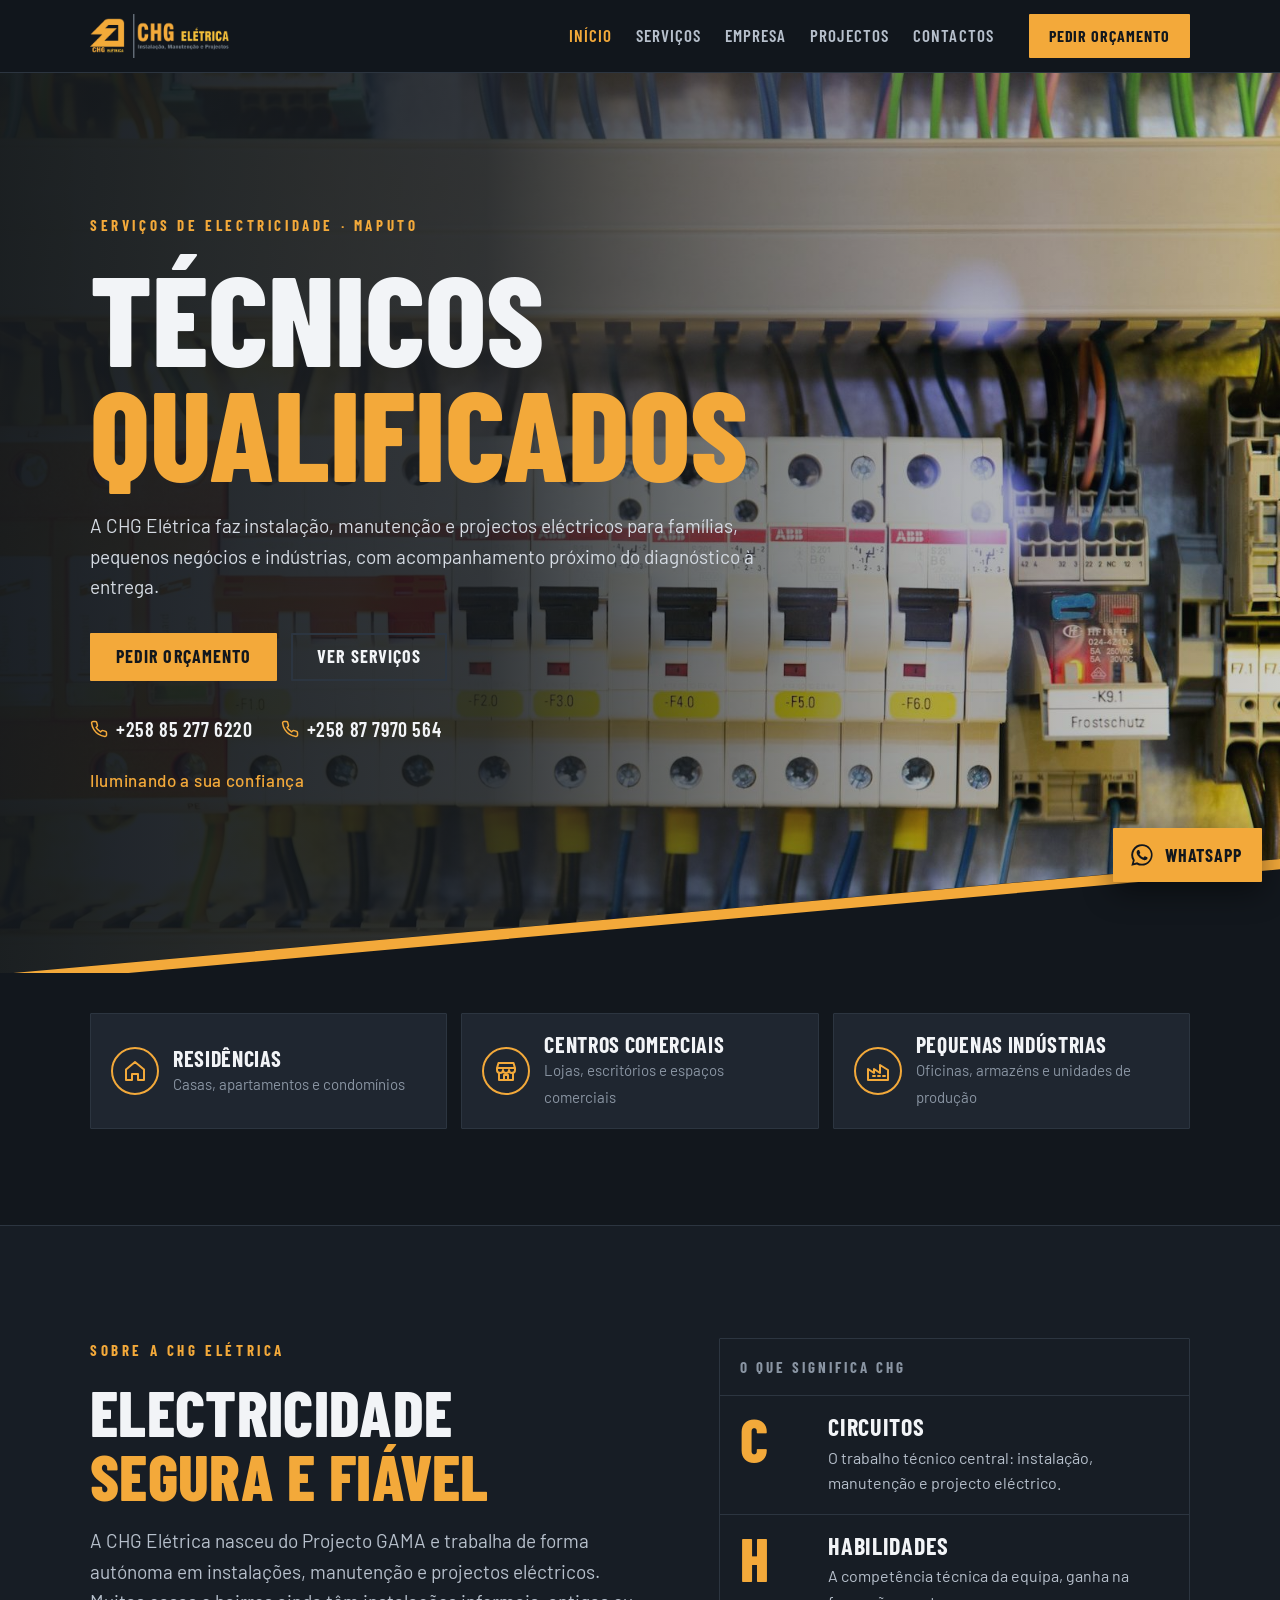
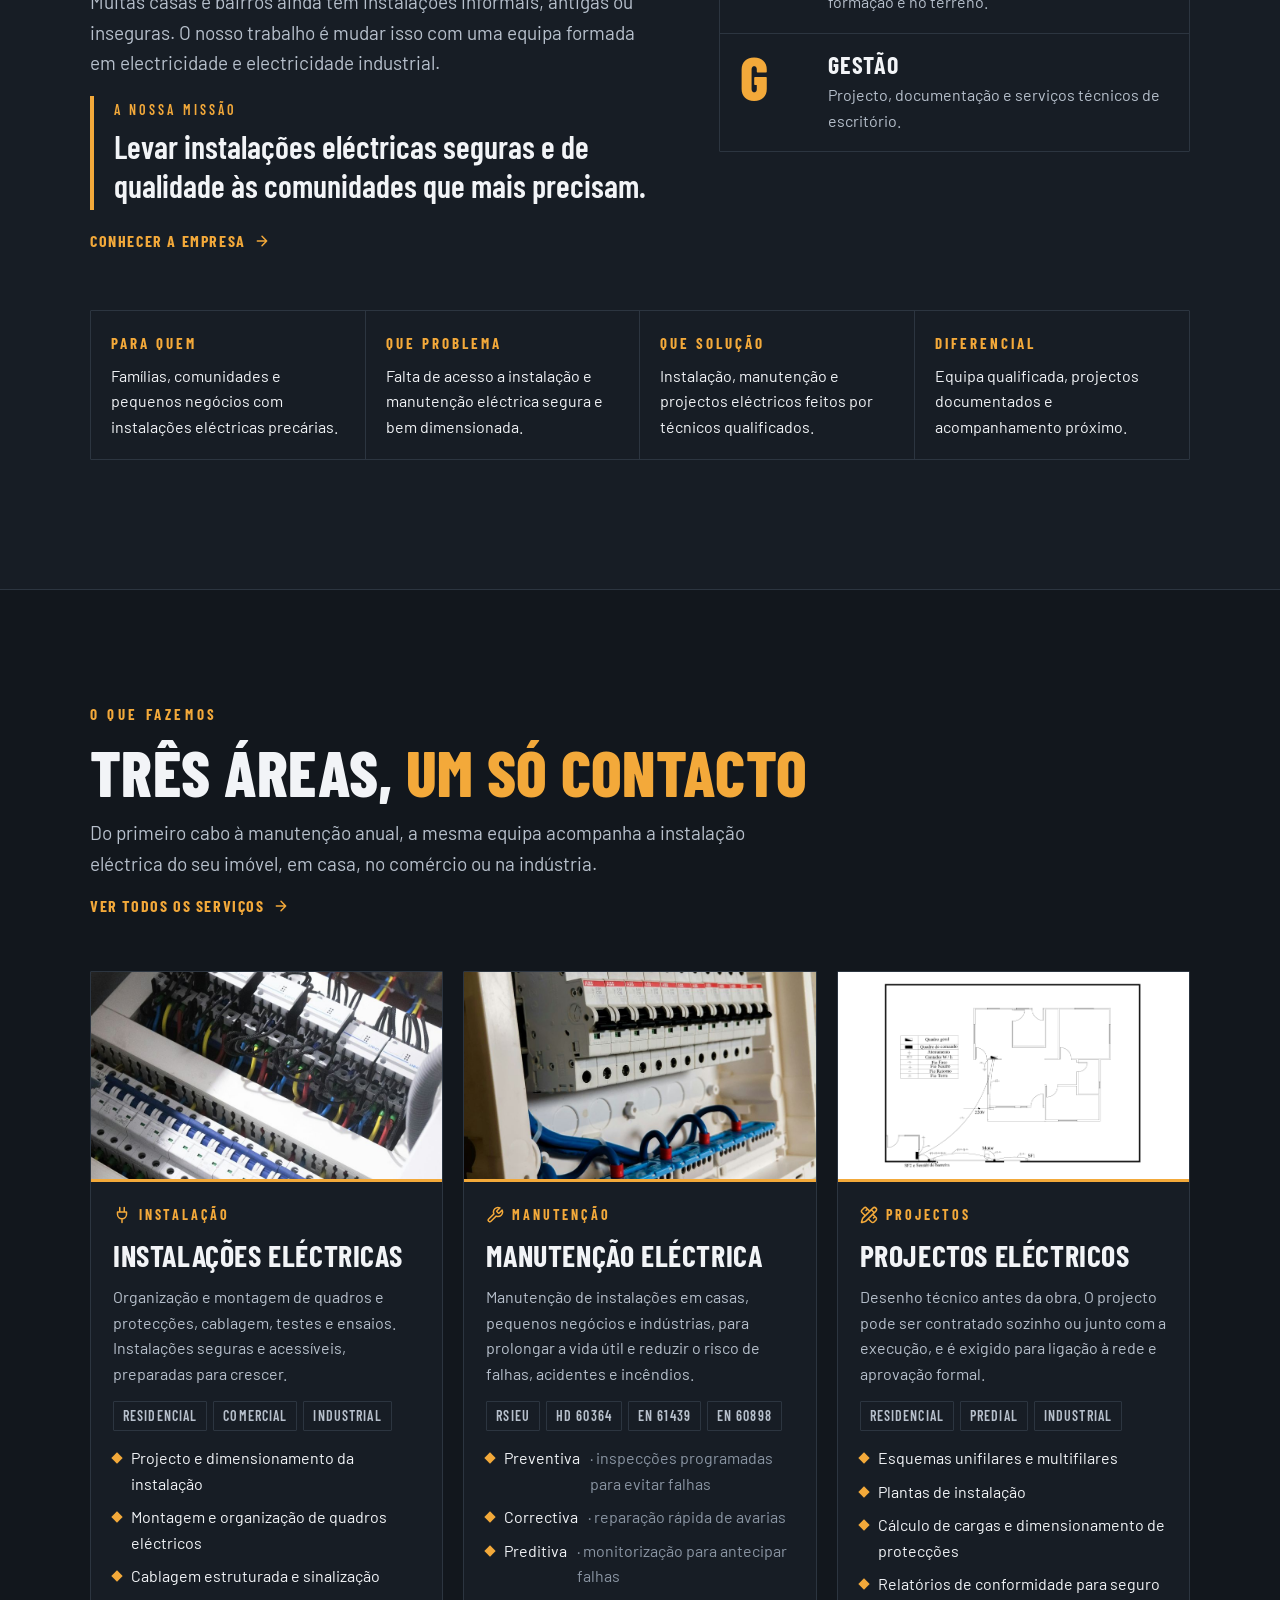
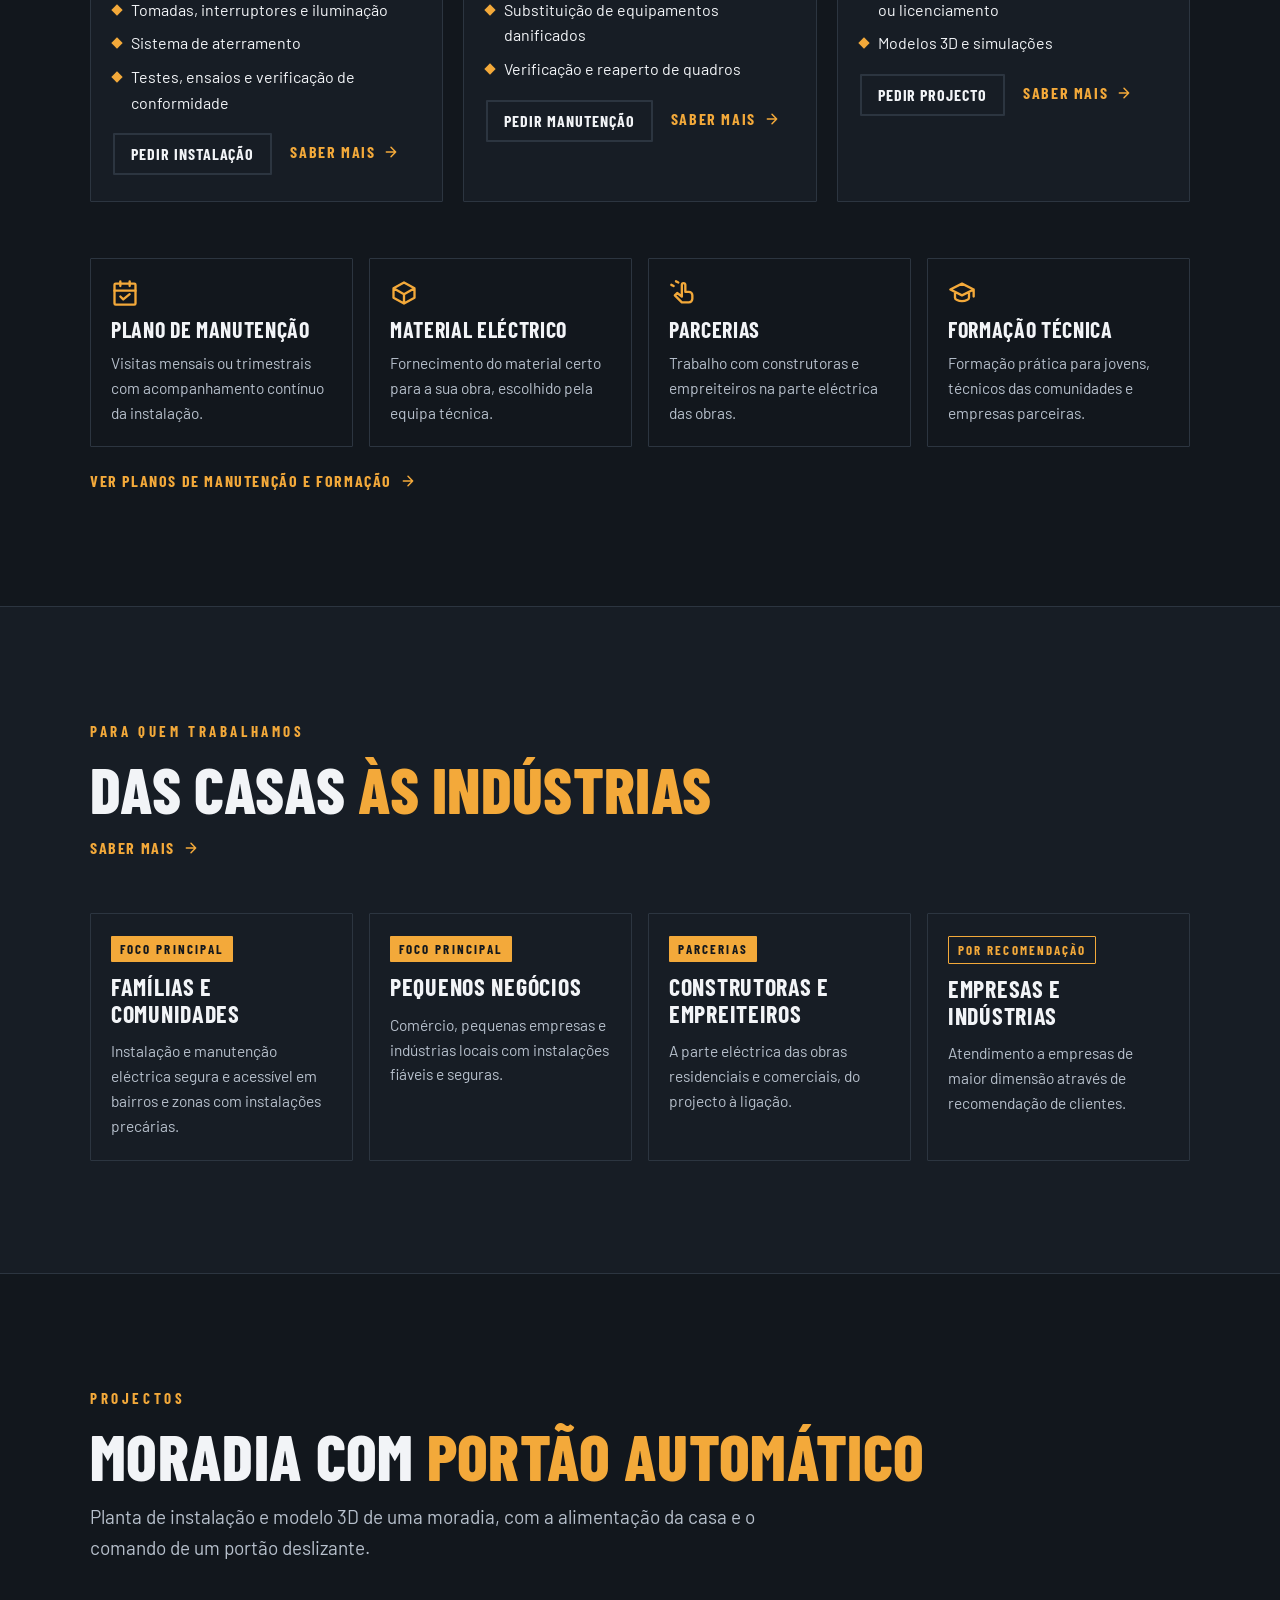
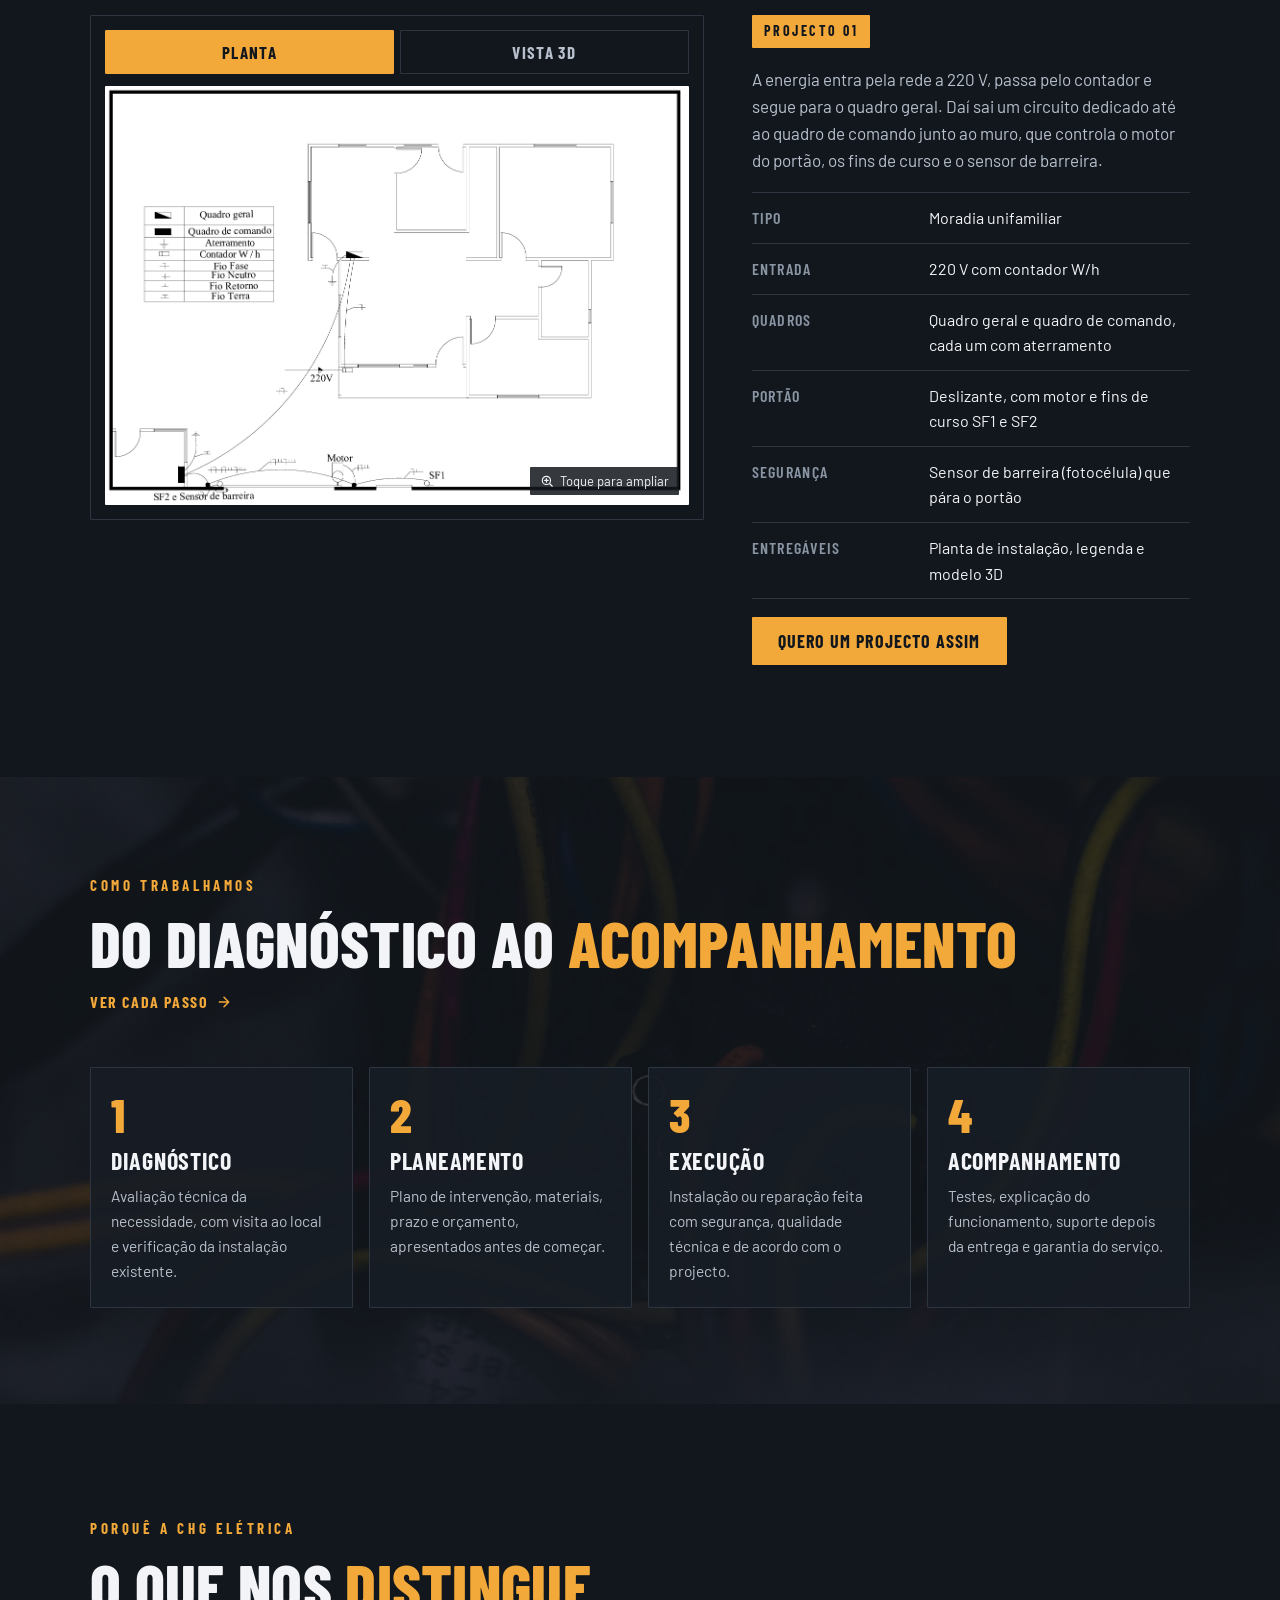
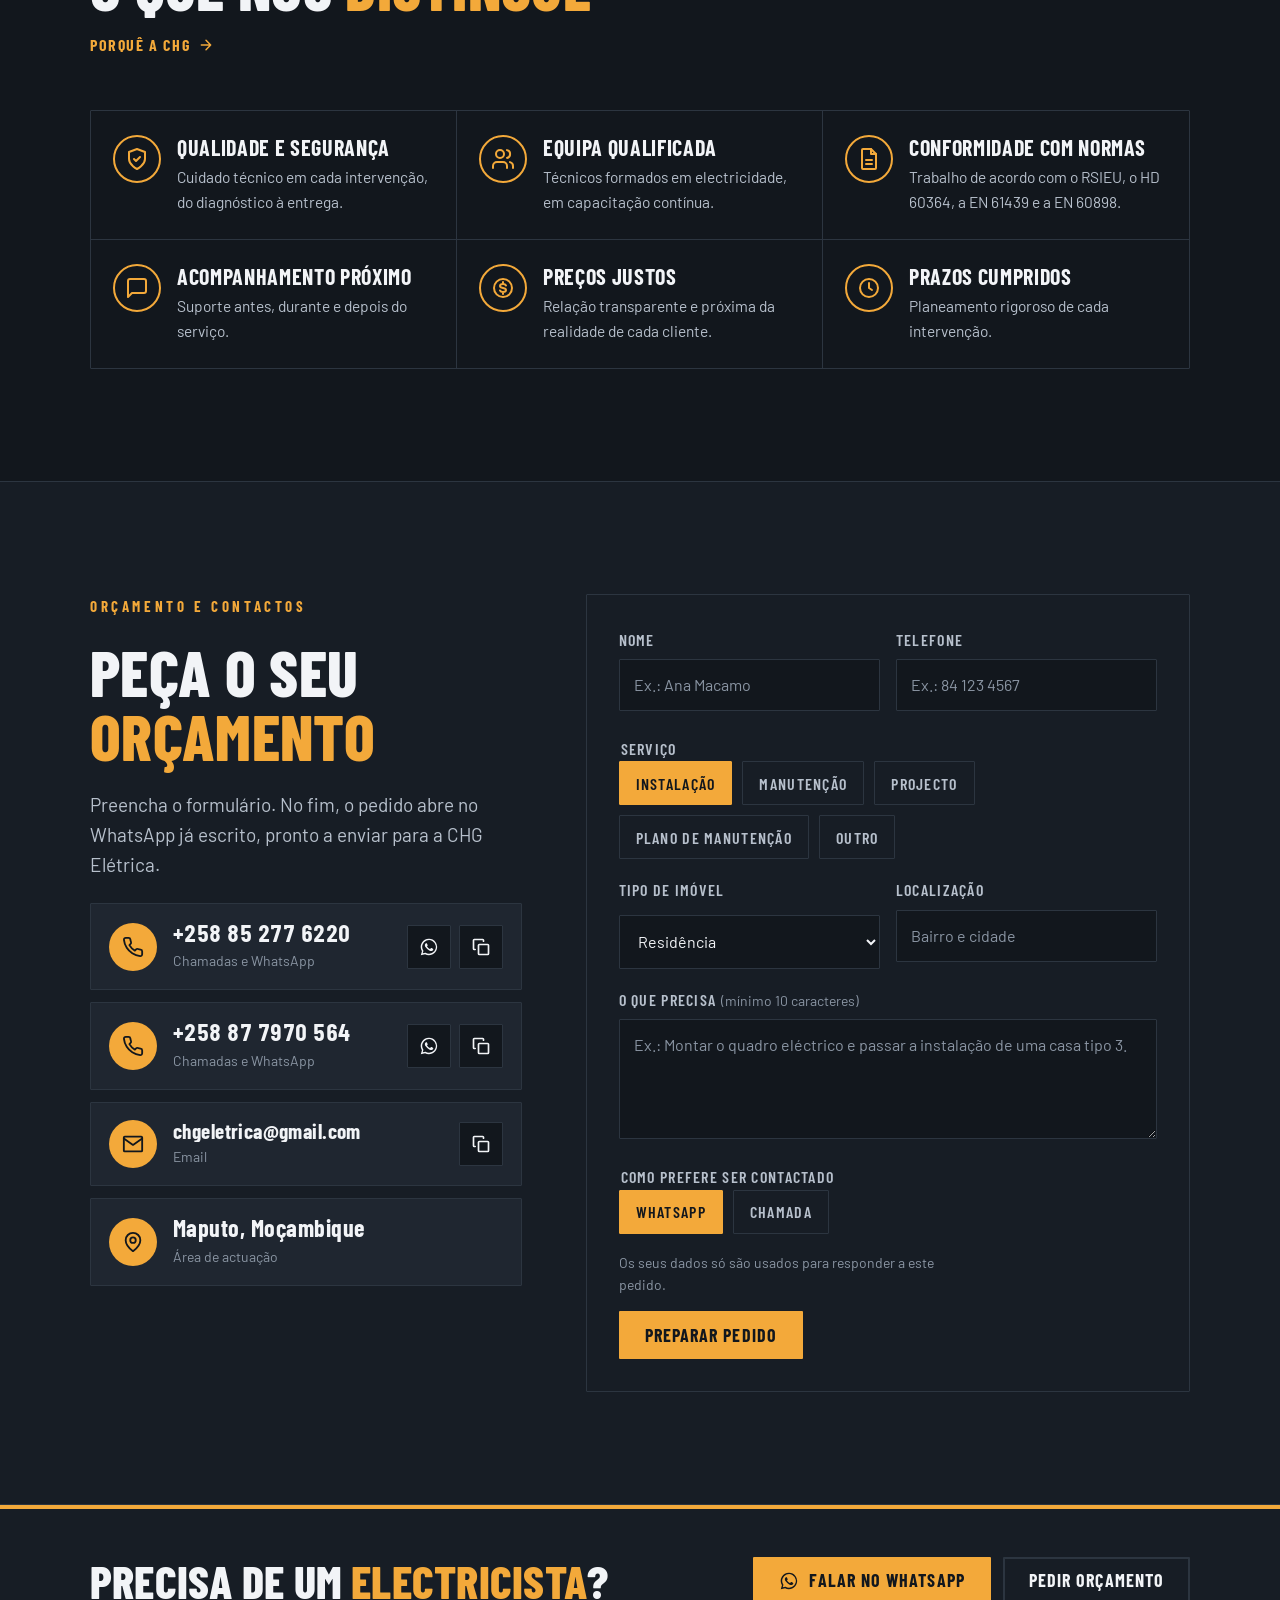
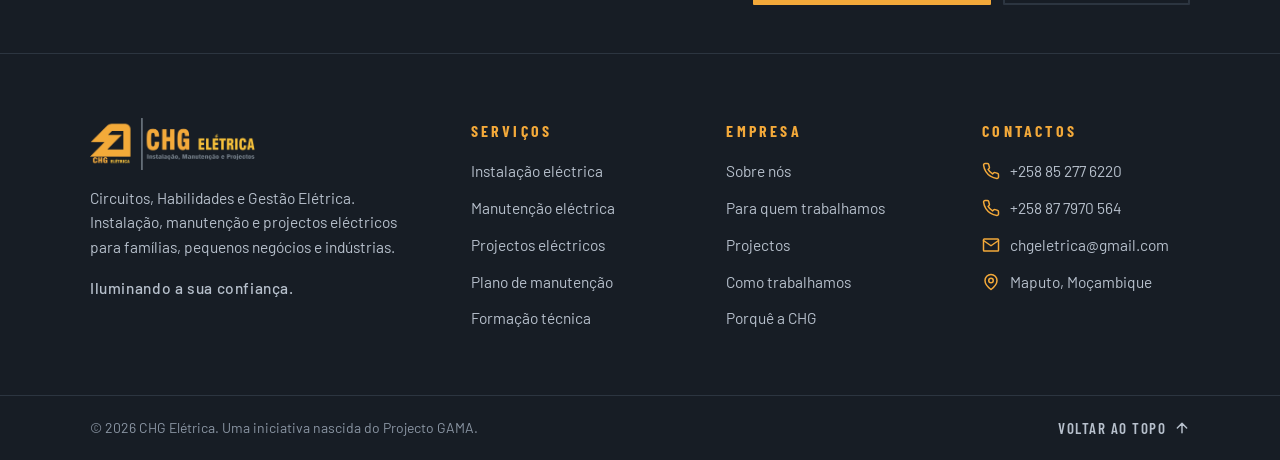
<file: index.html>
<!doctype html>
<html lang="pt">
<head>
<meta charset="utf-8">
<meta name="viewport" content="width=device-width, initial-scale=1, viewport-fit=cover">
<link rel="icon" type="image/png" href="assets/logo-chg-icon.png">
<title>CHG Elétrica</title>
<meta name="description" content="CHG Elétrica: instalação, manutenção e projectos eléctricos para famílias, pequenos negócios e indústrias em Maputo, Moçambique.">
<link rel="preconnect" href="https://fonts.googleapis.com">
<link rel="preconnect" href="https://fonts.gstatic.com" crossorigin>
<link rel="stylesheet" href="https://fonts.googleapis.com/css2?family=Barlow+Condensed:wght@400;600;700;800&family=Barlow:wght@400;500;600&display=swap">
<link rel="stylesheet" href="assets/site.css">
</head>
<body>
<svg width="0" height="0" style="position:absolute" aria-hidden="true">
  <symbol id="i-phone" viewBox="0 0 24 24" fill="none" stroke="currentColor" stroke-width="2" stroke-linecap="round" stroke-linejoin="round"><path d="M22 16.92v3a2 2 0 0 1-2.18 2 19.79 19.79 0 0 1-8.63-3.07 19.5 19.5 0 0 1-6-6 19.79 19.79 0 0 1-3.07-8.67A2 2 0 0 1 4.11 2h3a2 2 0 0 1 2 1.72c.13.96.36 1.9.7 2.81a2 2 0 0 1-.45 2.11L8.09 9.91a16 16 0 0 0 6 6l1.27-1.27a2 2 0 0 1 2.11-.45c.91.34 1.85.57 2.81.7A2 2 0 0 1 22 16.92z"/></symbol>
  <symbol id="i-mail" viewBox="0 0 24 24" fill="none" stroke="currentColor" stroke-width="2" stroke-linecap="round" stroke-linejoin="round"><rect x="2" y="4" width="20" height="16" rx="1"/><path d="m22 6-10 7L2 6"/></symbol>
  <symbol id="i-pin" viewBox="0 0 24 24" fill="none" stroke="currentColor" stroke-width="2" stroke-linecap="round" stroke-linejoin="round"><path d="M20 10c0 6-8 12-8 12S4 16 4 10a8 8 0 0 1 16 0z"/><circle cx="12" cy="10" r="3"/></symbol>
  <symbol id="i-wa" viewBox="0 0 24 24" fill="currentColor"><path d="M12.04 2a9.9 9.9 0 0 0-8.5 15l-1.4 5 5.1-1.34A9.9 9.9 0 1 0 12.04 2zm0 18.1a8.2 8.2 0 0 1-4.18-1.15l-.3-.18-3.03.8.81-2.95-.2-.3a8.2 8.2 0 1 1 6.9 3.78zm4.5-6.14c-.25-.12-1.46-.72-1.69-.8-.23-.08-.39-.12-.56.12-.16.25-.64.8-.79.97-.14.16-.29.18-.54.06a6.7 6.7 0 0 1-3.32-2.9c-.25-.43.25-.4.72-1.33.08-.16.04-.3-.02-.43-.06-.12-.56-1.34-.76-1.84-.2-.48-.4-.41-.56-.42h-.48a.92.92 0 0 0-.66.31 2.8 2.8 0 0 0-.87 2.07 4.85 4.85 0 0 0 1.02 2.58 11.1 11.1 0 0 0 4.25 3.76c1.58.68 2.2.74 2.99.62.48-.07 1.46-.6 1.67-1.18.2-.58.2-1.08.14-1.18-.06-.11-.22-.17-.47-.29z"/></symbol>
  <symbol id="i-copy" viewBox="0 0 24 24" fill="none" stroke="currentColor" stroke-width="2" stroke-linecap="round" stroke-linejoin="round"><rect x="9" y="9" width="12" height="12" rx="1"/><path d="M5 15H4a1 1 0 0 1-1-1V4a1 1 0 0 1 1-1h10a1 1 0 0 1 1 1v1"/></symbol>
  <symbol id="i-plug" viewBox="0 0 24 24" fill="none" stroke="currentColor" stroke-width="2" stroke-linecap="round" stroke-linejoin="round"><path d="M9 2v6M15 2v6M6 8h12v3a6 6 0 0 1-12 0zM12 17v5"/></symbol>
  <symbol id="i-wrench" viewBox="0 0 24 24" fill="none" stroke="currentColor" stroke-width="2" stroke-linecap="round" stroke-linejoin="round"><path d="M14.7 6.3a1 1 0 0 0 0 1.4l1.6 1.6a1 1 0 0 0 1.4 0l3.77-3.77a6 6 0 0 1-7.94 7.94l-6.91 6.91a2.12 2.12 0 0 1-3-3l6.91-6.91a6 6 0 0 1 7.94-7.94l-3.76 3.76z"/></symbol>
  <symbol id="i-ruler" viewBox="0 0 24 24" fill="none" stroke="currentColor" stroke-width="2" stroke-linecap="round" stroke-linejoin="round"><path d="M13 7 8.7 2.7a2.41 2.41 0 0 0-3.4 0L2.7 5.3a2.41 2.41 0 0 0 0 3.4L7 13M8 6l2-2M18 16l2-2M17 11l4.3 4.3c.94.94.94 2.46 0 3.4l-2.6 2.6c-.94.94-2.46.94-3.4 0L11 17M21.17 6.81a1 1 0 0 0-3.99-3.99L3.84 16.17a2 2 0 0 0-.5.83l-1.32 4.35a.5.5 0 0 0 .62.62l4.35-1.32a2 2 0 0 0 .83-.5zM15 5l4 4"/></symbol>
  <symbol id="i-home" viewBox="0 0 24 24" fill="none" stroke="currentColor" stroke-width="2" stroke-linecap="round" stroke-linejoin="round"><path d="M3 10.5 12 3l9 7.5V21h-6v-6H9v6H3z"/></symbol>
  <symbol id="i-store" viewBox="0 0 24 24" fill="none" stroke="currentColor" stroke-width="2" stroke-linecap="round" stroke-linejoin="round"><path d="M3 9l1.5-5h15L21 9M3 9h18v2a3 3 0 0 1-6 0 3 3 0 0 1-6 0 3 3 0 0 1-6 0zM5 13.5V21h14v-7.5M10 21v-5h4v5"/></symbol>
  <symbol id="i-factory" viewBox="0 0 24 24" fill="none" stroke="currentColor" stroke-width="2" stroke-linecap="round" stroke-linejoin="round"><path d="M2 21V10l6 4v-4l6 4V6l8 5v10zM2 21h20M7 17h2M12 17h2M17 17h2"/></symbol>
  <symbol id="i-box" viewBox="0 0 24 24" fill="none" stroke="currentColor" stroke-width="2" stroke-linecap="round" stroke-linejoin="round"><path d="M21 8 12 3 3 8v8l9 5 9-5zM3 8l9 5 9-5M12 13v8"/></symbol>
  <symbol id="i-cal" viewBox="0 0 24 24" fill="none" stroke="currentColor" stroke-width="2" stroke-linecap="round" stroke-linejoin="round"><rect x="3" y="4" width="18" height="18" rx="1"/><path d="M16 2v4M8 2v4M3 10h18M8 15l2.5 2.5L16 13"/></symbol>
  <symbol id="i-hand" viewBox="0 0 24 24" fill="none" stroke="currentColor" stroke-width="2" stroke-linecap="round" stroke-linejoin="round"><path d="M17 20h-6l-6-6 2-2 4 3V5a1.5 1.5 0 0 1 3 0v6h3a3 3 0 0 1 3 3v3a3 3 0 0 1-3 3zM8 3l-2-1M4 6 2 5"/></symbol>
  <symbol id="i-cap" viewBox="0 0 24 24" fill="none" stroke="currentColor" stroke-width="2" stroke-linecap="round" stroke-linejoin="round"><path d="M22 9 12 4 2 9l10 5 10-5zM6 11v5c0 1.5 2.7 3 6 3s6-1.5 6-3v-5M22 9v6"/></symbol>
  <symbol id="i-shield" viewBox="0 0 24 24" fill="none" stroke="currentColor" stroke-width="2" stroke-linecap="round" stroke-linejoin="round"><path d="M12 22s8-4 8-10V5l-8-3-8 3v7c0 6 8 10 8 10z"/><path d="m9 12 2 2 4-4"/></symbol>
  <symbol id="i-users" viewBox="0 0 24 24" fill="none" stroke="currentColor" stroke-width="2" stroke-linecap="round" stroke-linejoin="round"><circle cx="9" cy="7" r="4"/><path d="M2 21v-2a4 4 0 0 1 4-4h6a4 4 0 0 1 4 4v2M16 3.1a4 4 0 0 1 0 7.8M22 21v-2a4 4 0 0 0-3-3.9"/></symbol>
  <symbol id="i-doc" viewBox="0 0 24 24" fill="none" stroke="currentColor" stroke-width="2" stroke-linecap="round" stroke-linejoin="round"><path d="M14 2H6a1 1 0 0 0-1 1v18a1 1 0 0 0 1 1h12a1 1 0 0 0 1-1V7z"/><path d="M14 2v5h5M9 13h6M9 17h6"/></symbol>
  <symbol id="i-chat" viewBox="0 0 24 24" fill="none" stroke="currentColor" stroke-width="2" stroke-linecap="round" stroke-linejoin="round"><path d="M21 15a2 2 0 0 1-2 2H7l-4 4V5a2 2 0 0 1 2-2h14a2 2 0 0 1 2 2z"/></symbol>
  <symbol id="i-coin" viewBox="0 0 24 24" fill="none" stroke="currentColor" stroke-width="2" stroke-linecap="round" stroke-linejoin="round"><circle cx="12" cy="12" r="9"/><path d="M15 9.5c-.5-1-1.6-1.5-3-1.5-1.7 0-3 .8-3 2s1.3 1.7 3 2 3 .8 3 2-1.3 2-3 2c-1.4 0-2.5-.5-3-1.5M12 6v2M12 16v2"/></symbol>
  <symbol id="i-clock" viewBox="0 0 24 24" fill="none" stroke="currentColor" stroke-width="2" stroke-linecap="round" stroke-linejoin="round"><circle cx="12" cy="12" r="9"/><path d="M12 7v5l3 2"/></symbol>
  <symbol id="i-zoom" viewBox="0 0 24 24" fill="none" stroke="currentColor" stroke-width="2" stroke-linecap="round" stroke-linejoin="round"><circle cx="11" cy="11" r="7"/><path d="m21 21-4.3-4.3M11 8v6M8 11h6"/></symbol>
  <symbol id="i-x" viewBox="0 0 24 24" fill="none" stroke="currentColor" stroke-width="2.4" stroke-linecap="round"><path d="M6 6l12 12M18 6 6 18"/></symbol>
  <symbol id="i-menu" viewBox="0 0 24 24" fill="none" stroke="currentColor" stroke-width="2.2" stroke-linecap="round"><path d="M4 7h16M4 12h16M4 17h16"/></symbol>
  <symbol id="i-up" viewBox="0 0 24 24" fill="none" stroke="currentColor" stroke-width="2.2" stroke-linecap="round" stroke-linejoin="round"><path d="M12 19V5M5 12l7-7 7 7"/></symbol>
</svg>
<header class="top" id="top">
  <div class="wrap">
    <a class="brand" href="index.html" aria-label="CHG Elétrica, início"><img src="assets/logo-chg.png" alt="CHG Elétrica"></a>
    <nav class="nav" id="nav" aria-label="Principal">
      <a href="index.html" aria-current="page">Início</a>
      <a href="servicos.html">Serviços</a>
      <a href="empresa.html">Empresa</a>
      <a href="empresa.html#projectos">Projectos</a>
      <a href="index.html#orcamento">Contactos</a>
    </nav>
    <a class="btn btn-amber cta-top" href="index.html#orcamento">Pedir orçamento</a>
    <button class="menu-btn" id="menuBtn" type="button" aria-label="Abrir menu" aria-expanded="false" aria-controls="nav"><svg><use href="#i-menu"/></svg></button>
  </div>
</header>
<main>
<section class="hero" id="inicio">
  <img class="hero-photo" src="assets/hero-quadro.jpg" alt="Quadro eléctrico com disjuntores e cablagem organizada">
  <svg class="hero-stripe" viewBox="0 0 1000 100" preserveAspectRatio="none" aria-hidden="true"><path d="M0 100L1000 0V9L0 109Z" fill="#F3A93A"/></svg>
  <div class="wrap">
    <p class="eyebrow">Serviços de electricidade · Maputo</p>
    <h1>Técnicos <span>qualificados</span></h1>
    <p class="lead">A CHG Elétrica faz instalação, manutenção e projectos eléctricos para famílias, pequenos negócios e indústrias, com acompanhamento próximo do diagnóstico à entrega.</p>
    <div class="hero-actions">
      <a class="btn btn-amber" href="#orcamento">Pedir orçamento</a>
      <a class="btn btn-ghost" href="#servicos">Ver serviços</a>
    </div>
    <div class="hero-meta">
      <span><svg><use href="#i-phone"/></svg>+258 85 277 6220</span>
      <span><svg><use href="#i-phone"/></svg>+258 87 7970 564</span>
    </div>
    <p class="slogan">Iluminando a sua confiança</p>
  </div>
</section>

<section class="section" style="padding-block:clamp(24px,4vw,40px) clamp(56px,8vw,96px)">
  <div class="wrap">
    <div class="sectors" aria-label="Sectores que atendemos">
      <div class="sector"><span class="ic-ring"><svg><use href="#i-home"/></svg></span><span><b>Residências</b><small>Casas, apartamentos e condomínios</small></span></div>
      <div class="sector"><span class="ic-ring"><svg><use href="#i-store"/></svg></span><span><b>Centros comerciais</b><small>Lojas, escritórios e espaços comerciais</small></span></div>
      <div class="sector"><span class="ic-ring"><svg><use href="#i-factory"/></svg></span><span><b>Pequenas indústrias</b><small>Oficinas, armazéns e unidades de produção</small></span></div>
    </div>
  </div>
</section>

<section class="section alt" id="sobre">
  <div class="wrap">
    <div class="about">
      <div class="about-text">
        <p class="eyebrow">Sobre a CHG Elétrica</p>
        <h2>Electricidade <em>segura e fiável</em></h2>
        <p class="lead">A CHG Elétrica nasceu do Projecto GAMA e trabalha de forma autónoma em instalações, manutenção e projectos eléctricos. Muitas casas e bairros ainda têm instalações informais, antigas ou inseguras. O nosso trabalho é mudar isso com uma equipa formada em electricidade e electricidade industrial.</p>
        <p class="mission"><small>A nossa missão</small>Levar instalações eléctricas seguras e de qualidade às comunidades que mais precisam.</p>
        <a class="more" href="empresa.html#sobre">Conhecer a empresa <svg><use href="#i-up"/></svg></a>
      </div>
      <div class="acronym" aria-label="O significado de CHG">
        <div class="acronym-head">O que significa CHG</div>
        <div class="acr"><span class="L">C</span><div><b>Circuitos</b><p>O trabalho técnico central: instalação, manutenção e projecto eléctrico.</p></div></div>
        <div class="acr"><span class="L">H</span><div><b>Habilidades</b><p>A competência técnica da equipa, ganha na formação e no terreno.</p></div></div>
        <div class="acr"><span class="L">G</span><div><b>Gestão</b><p>Projecto, documentação e serviços técnicos de escritório.</p></div></div>
      </div>
    </div>
    <dl class="value">
      <div><dt>Para quem</dt><dd>Famílias, comunidades e pequenos negócios com instalações eléctricas precárias.</dd></div>
      <div><dt>Que problema</dt><dd>Falta de acesso a instalação e manutenção eléctrica segura e bem dimensionada.</dd></div>
      <div><dt>Que solução</dt><dd>Instalação, manutenção e projectos eléctricos feitos por técnicos qualificados.</dd></div>
      <div><dt>Diferencial</dt><dd>Equipa qualificada, projectos documentados e acompanhamento próximo.</dd></div>
    </dl>
  </div>
</section>

<section class="section" id="servicos">
  <div class="wrap">
    <div class="section-head">
      <p class="eyebrow">O que fazemos</p>
      <h2>Três áreas, <em>um só contacto</em></h2>
      <p class="lead">Do primeiro cabo à manutenção anual, a mesma equipa acompanha a instalação eléctrica do seu imóvel, em casa, no comércio ou na indústria.</p>
      <a class="more" href="servicos.html">Ver todos os serviços <svg><use href="#i-up"/></svg></a>
    </div>
    <div class="services">
      <article class="svc">
        <div class="svc-img"><img src="assets/servico-instalacao.jpg" alt="Disjuntores e fios num quadro eléctrico" loading="lazy"></div>
        <div class="svc-body">
          <span class="svc-tag"><svg><use href="#i-plug"/></svg>Instalação</span>
          <h3>Instalações eléctricas</h3>
          <p>Organização e montagem de quadros e protecções, cablagem, testes e ensaios. Instalações seguras e acessíveis, preparadas para crescer.</p>
          <div class="scope"><span>Residencial</span><span>Comercial</span><span>Industrial</span></div>
          <ul class="ticks">
            <li>Projecto e dimensionamento da instalação</li>
            <li>Montagem e organização de quadros eléctricos</li>
            <li>Cablagem estruturada e sinalização</li>
            <li>Tomadas, interruptores e iluminação</li>
            <li>Sistema de aterramento</li>
            <li>Testes, ensaios e verificação de conformidade</li>
          </ul>
          <div style="display:flex;flex-wrap:wrap;gap:12px 18px;align-items:center"><a class="btn btn-ghost" href="#orcamento" data-service="Instalação">Pedir instalação</a><a class="more" href="servicos.html#instalacao">Saber mais <svg><use href="#i-up"/></svg></a></div>
        </div>
      </article>
      <article class="svc">
        <div class="svc-img"><img src="assets/servico-manutencao.jpg" alt="Quadro eléctrico com fila de disjuntores" loading="lazy"></div>
        <div class="svc-body">
          <span class="svc-tag"><svg><use href="#i-wrench"/></svg>Manutenção</span>
          <h3>Manutenção eléctrica</h3>
          <p>Manutenção de instalações em casas, pequenos negócios e indústrias, para prolongar a vida útil e reduzir o risco de falhas, acidentes e incêndios.</p>
          <div class="scope"><span>RSIEU</span><span>HD 60364</span><span>EN 61439</span><span>EN 60898</span></div>
          <ul class="ticks">
            <li>Preventiva <span>· inspecções programadas para evitar falhas</span></li>
            <li>Correctiva <span>· reparação rápida de avarias</span></li>
            <li>Preditiva <span>· monitorização para antecipar falhas</span></li>
            <li>Substituição de equipamentos danificados</li>
            <li>Verificação e reaperto de quadros</li>
          </ul>
          <div style="display:flex;flex-wrap:wrap;gap:12px 18px;align-items:center"><a class="btn btn-ghost" href="#orcamento" data-service="Manutenção">Pedir manutenção</a><a class="more" href="servicos.html#manutencao">Saber mais <svg><use href="#i-up"/></svg></a></div>
        </div>
      </article>
      <article class="svc">
        <div class="svc-img contain"><img src="assets/projecto01-planta.png" alt="Planta de instalação eléctrica de uma moradia" loading="lazy"></div>
        <div class="svc-body">
          <span class="svc-tag"><svg><use href="#i-ruler"/></svg>Projectos</span>
          <h3>Projectos eléctricos</h3>
          <p>Desenho técnico antes da obra. O projecto pode ser contratado sozinho ou junto com a execução, e é exigido para ligação à rede e aprovação formal.</p>
          <div class="scope"><span>Residencial</span><span>Predial</span><span>Industrial</span></div>
          <ul class="ticks">
            <li>Esquemas unifilares e multifilares</li>
            <li>Plantas de instalação</li>
            <li>Cálculo de cargas e dimensionamento de protecções</li>
            <li>Relatórios de conformidade para seguro ou licenciamento</li>
            <li>Modelos 3D e simulações</li>
          </ul>
          <div style="display:flex;flex-wrap:wrap;gap:12px 18px;align-items:center"><a class="btn btn-ghost" href="#orcamento" data-service="Projectos">Pedir projecto</a><a class="more" href="servicos.html#projectos">Saber mais <svg><use href="#i-up"/></svg></a></div>
        </div>
      </article>
    </div>

    <div class="extras" aria-label="Serviços complementares">
      <div class="extra"><svg><use href="#i-cal"/></svg><b>Plano de manutenção</b><p>Visitas mensais ou trimestrais com acompanhamento contínuo da instalação.</p></div>
      <div class="extra"><svg><use href="#i-box"/></svg><b>Material eléctrico</b><p>Fornecimento do material certo para a sua obra, escolhido pela equipa técnica.</p></div>
      <div class="extra"><svg><use href="#i-hand"/></svg><b>Parcerias</b><p>Trabalho com construtoras e empreiteiros na parte eléctrica das obras.</p></div>
      <div class="extra"><svg><use href="#i-cap"/></svg><b>Formação técnica</b><p>Formação prática para jovens, técnicos das comunidades e empresas parceiras.</p></div>
    </div>
    <p style="margin-top:20px"><a class="more" href="servicos.html#plano">Ver planos de manutenção e formação <svg><use href="#i-up"/></svg></a></p>
  </div>
</section>

<section class="section alt" id="clientes">
  <div class="wrap">
    <div class="section-head">
      <p class="eyebrow">Para quem trabalhamos</p>
      <h2>Das casas <em>às indústrias</em></h2>
      <a class="more" href="empresa.html#clientes">Saber mais <svg><use href="#i-up"/></svg></a>
    </div>
    <div class="audience">
      <div class="aud"><span class="tag">Foco principal</span><b>Famílias e comunidades</b><p>Instalação e manutenção eléctrica segura e acessível em bairros e zonas com instalações precárias.</p></div>
      <div class="aud"><span class="tag">Foco principal</span><b>Pequenos negócios</b><p>Comércio, pequenas empresas e indústrias locais com instalações fiáveis e seguras.</p></div>
      <div class="aud"><span class="tag">Parcerias</span><b>Construtoras e empreiteiros</b><p>A parte eléctrica das obras residenciais e comerciais, do projecto à ligação.</p></div>
      <div class="aud"><span class="tag alt">Por recomendação</span><b>Empresas e indústrias</b><p>Atendimento a empresas de maior dimensão através de recomendação de clientes.</p></div>
    </div>
  </div>
</section>

<section class="section" id="projectos">
  <div class="wrap">
    <div class="section-head">
      <p class="eyebrow">Projectos</p>
      <h2>Moradia com <em>portão automático</em></h2>
      <p class="lead">Planta de instalação e modelo 3D de uma moradia, com a alimentação da casa e o comando de um portão deslizante.</p>
    </div>
    <div class="proj">
      <div class="viewer">
        <div class="tabs" role="tablist" aria-label="Vistas do projecto">
          <button class="tab" role="tab" id="tab-planta" aria-selected="true" aria-controls="stage" data-src="assets/projecto01-planta.png" data-alt="Planta de instalação eléctrica da moradia com portão automático">Planta</button>
          <button class="tab" role="tab" id="tab-3d" aria-selected="false" aria-controls="stage" data-src="assets/projecto01-3d.jpg" data-alt="Vista 3D da moradia">Vista 3D</button>
        </div>
        <button class="stage" id="stage" type="button" role="tabpanel" aria-labelledby="tab-planta" aria-label="Ampliar imagem">
          <img id="stageImg" src="assets/projecto01-planta.png" alt="Planta de instalação eléctrica da moradia com portão automático">
          <span class="zoom-hint"><svg><use href="#i-zoom"/></svg>Toque para ampliar</span>
        </button>
      </div>
      <div class="proj-info">
        <span class="badge">Projecto 01</span>
        <p class="lead" style="font-size:17px">A energia entra pela rede a 220 V, passa pelo contador e segue para o quadro geral. Daí sai um circuito dedicado até ao quadro de comando junto ao muro, que controla o motor do portão, os fins de curso e o sensor de barreira.</p>
        <dl class="spec">
          <div><dt>Tipo</dt><dd>Moradia unifamiliar</dd></div>
          <div><dt>Entrada</dt><dd>220 V com contador W/h</dd></div>
          <div><dt>Quadros</dt><dd>Quadro geral e quadro de comando, cada um com aterramento</dd></div>
          <div><dt>Portão</dt><dd>Deslizante, com motor e fins de curso SF1 e SF2</dd></div>
          <div><dt>Segurança</dt><dd>Sensor de barreira (fotocélula) que pára o portão</dd></div>
          <div><dt>Entregáveis</dt><dd>Planta de instalação, legenda e modelo 3D</dd></div>
        </dl>
        <a class="btn btn-amber" href="#orcamento" data-service="Projectos" style="justify-self:start">Quero um projecto assim</a>
      </div>
    </div>
  </div>
</section>

<section class="band" id="como-trabalhamos">
  <img src="assets/faixa-cabos.jpg" alt="" loading="lazy">
  <div class="wrap">
    <div class="section-head">
      <p class="eyebrow">Como trabalhamos</p>
      <h2>Do diagnóstico ao <em>acompanhamento</em></h2>
      <a class="more" href="empresa.html#como-trabalhamos">Ver cada passo <svg><use href="#i-up"/></svg></a>
    </div>
    <ol class="steps">
      <li><b>Diagnóstico</b><p>Avaliação técnica da necessidade, com visita ao local e verificação da instalação existente.</p></li>
      <li><b>Planeamento</b><p>Plano de intervenção, materiais, prazo e orçamento, apresentados antes de começar.</p></li>
      <li><b>Execução</b><p>Instalação ou reparação feita com segurança, qualidade técnica e de acordo com o projecto.</p></li>
      <li><b>Acompanhamento</b><p>Testes, explicação do funcionamento, suporte depois da entrega e garantia do serviço.</p></li>
    </ol>
  </div>
</section>

<section class="section" id="diferenciais">
  <div class="wrap">
    <div class="section-head">
      <p class="eyebrow">Porquê a CHG Elétrica</p>
      <h2>O que nos <em>distingue</em></h2>
      <a class="more" href="empresa.html#porque">Porquê a CHG <svg><use href="#i-up"/></svg></a>
    </div>
    <div class="diffs">
      <div class="diff"><span class="ic-ring"><svg><use href="#i-shield"/></svg></span><div><b>Qualidade e segurança</b><p>Cuidado técnico em cada intervenção, do diagnóstico à entrega.</p></div></div>
      <div class="diff"><span class="ic-ring"><svg><use href="#i-users"/></svg></span><div><b>Equipa qualificada</b><p>Técnicos formados em electricidade, em capacitação contínua.</p></div></div>
      <div class="diff"><span class="ic-ring"><svg><use href="#i-doc"/></svg></span><div><b>Conformidade com normas</b><p>Trabalho de acordo com o RSIEU, o HD 60364, a EN 61439 e a EN 60898.</p></div></div>
      <div class="diff"><span class="ic-ring"><svg><use href="#i-chat"/></svg></span><div><b>Acompanhamento próximo</b><p>Suporte antes, durante e depois do serviço.</p></div></div>
      <div class="diff"><span class="ic-ring"><svg><use href="#i-coin"/></svg></span><div><b>Preços justos</b><p>Relação transparente e próxima da realidade de cada cliente.</p></div></div>
      <div class="diff"><span class="ic-ring"><svg><use href="#i-clock"/></svg></span><div><b>Prazos cumpridos</b><p>Planeamento rigoroso de cada intervenção.</p></div></div>
    </div>
  </div>
</section>

<section class="section alt" id="orcamento">
  <div class="wrap quote">
    <div class="quote-side">
      <p class="eyebrow">Orçamento e contactos</p>
      <h2>Peça o seu <em>orçamento</em></h2>
      <p class="lead">Preencha o formulário. No fim, o pedido abre no WhatsApp já escrito, pronto a enviar para a CHG Elétrica.</p>
      <div class="contacts" id="contactos">
        <div class="ccard">
          <span class="ic"><svg><use href="#i-phone"/></svg></span>
          <span style="min-width:0"><b>+258 85 277 6220</b><small>Chamadas e WhatsApp</small></span>
          <span class="acts">
            <a class="icon-btn" href="https://wa.me/258852776220" target="_blank" rel="noopener" aria-label="Abrir WhatsApp para +258 85 277 6220"><svg><use href="#i-wa"/></svg></a>
            <button class="icon-btn copy" type="button" data-copy="+258 85 277 6220" aria-label="Copiar número +258 85 277 6220"><svg><use href="#i-copy"/></svg></button>
          </span>
        </div>
        <div class="ccard">
          <span class="ic"><svg><use href="#i-phone"/></svg></span>
          <span style="min-width:0"><b>+258 87 7970 564</b><small>Chamadas e WhatsApp</small></span>
          <span class="acts">
            <a class="icon-btn" href="https://wa.me/258877970564" target="_blank" rel="noopener" aria-label="Abrir WhatsApp para +258 87 7970 564"><svg><use href="#i-wa"/></svg></a>
            <button class="icon-btn copy" type="button" data-copy="+258 87 7970 564" aria-label="Copiar número +258 87 7970 564"><svg><use href="#i-copy"/></svg></button>
          </span>
        </div>
        <div class="ccard">
          <span class="ic"><svg><use href="#i-mail"/></svg></span>
          <span style="min-width:0"><b class="mail">chgeletrica@gmail.com</b><small>Email</small></span>
          <span class="acts">
            <button class="icon-btn copy" type="button" data-copy="chgeletrica@gmail.com" aria-label="Copiar email chgeletrica@gmail.com"><svg><use href="#i-copy"/></svg></button>
          </span>
        </div>
        <div class="ccard">
          <span class="ic"><svg><use href="#i-pin"/></svg></span>
          <span style="min-width:0"><b>Maputo, Moçambique</b><small>Área de actuação</small></span>
        </div>
      </div>
    </div>

    <div style="display:grid;gap:18px;min-width:0">
      <form class="form" id="quoteForm" novalidate>
        <div class="row">
          <div class="field" id="f-nome">
            <label for="nome">Nome</label>
            <input id="nome" name="nome" type="text" autocomplete="name" placeholder="Ex.: Ana Macamo" required>
            <span class="err" id="e-nome"></span>
          </div>
          <div class="field" id="f-telefone">
            <label for="telefone">Telefone</label>
            <input id="telefone" name="telefone" type="tel" inputmode="tel" autocomplete="tel" placeholder="Ex.: 84 123 4567" required>
            <span class="err" id="e-telefone"></span>
          </div>
        </div>
        <fieldset class="field" id="f-servico">
          <legend>Serviço</legend>
          <div class="chips">
            <label class="chip"><input type="radio" name="servico" id="s-inst" value="Instalação" checked><span>Instalação</span></label>
            <label class="chip"><input type="radio" name="servico" id="s-man" value="Manutenção"><span>Manutenção</span></label>
            <label class="chip"><input type="radio" name="servico" id="s-proj" value="Projectos"><span>Projecto</span></label>
            <label class="chip"><input type="radio" name="servico" id="s-plano" value="Plano de manutenção"><span>Plano de manutenção</span></label>
            <label class="chip"><input type="radio" name="servico" id="s-out" value="Outro"><span>Outro</span></label>
          </div>
        </fieldset>
        <div class="row">
          <div class="field" id="f-imovel">
            <label for="imovel">Tipo de imóvel</label>
            <select id="imovel" name="imovel">
              <option>Residência</option>
              <option>Centro comercial ou loja</option>
              <option>Pequena indústria</option>
              <option>Obra em construção</option>
              <option>Outro</option>
            </select>
          </div>
          <div class="field" id="f-local">
            <label for="local">Localização</label>
            <input id="local" name="local" type="text" autocomplete="address-level2" placeholder="Bairro e cidade" required>
            <span class="err" id="e-local"></span>
          </div>
        </div>
        <div class="field" id="f-descricao">
          <label for="descricao">O que precisa <span class="opt">(mínimo 10 caracteres)</span></label>
          <textarea id="descricao" name="descricao" placeholder="Ex.: Montar o quadro eléctrico e passar a instalação de uma casa tipo 3." required></textarea>
          <span class="err" id="e-descricao"></span>
        </div>
        <fieldset class="field" id="f-contacto">
          <legend>Como prefere ser contactado</legend>
          <div class="chips">
            <label class="chip"><input type="radio" name="contacto" id="c-wa" value="WhatsApp" checked><span>WhatsApp</span></label>
            <label class="chip"><input type="radio" name="contacto" id="c-tel" value="Chamada"><span>Chamada</span></label>
          </div>
        </fieldset>
        <div class="form-foot">
          <small>Os seus dados só são usados para responder a este pedido.</small>
          <button class="btn btn-amber" type="submit">Preparar pedido</button>
        </div>
      </form>

      <div class="result" id="result" hidden>
        <h3>Pedido pronto</h3>
        <p style="color:var(--fg-2);font-size:16px">Confira a mensagem e envie pelo WhatsApp. Se o WhatsApp não abrir, copie o texto e envie para um dos números ou para chgeletrica@gmail.com.</p>
        <pre id="msg"></pre>
        <div class="result-actions">
          <a class="btn btn-amber" id="sendWa" href="#" target="_blank" rel="noopener"><svg><use href="#i-wa"/></svg>Enviar pelo WhatsApp</a>
          <button class="btn btn-ghost" id="copyMsg" type="button"><svg><use href="#i-copy"/></svg>Copiar mensagem</button>
          <button class="btn btn-ghost" id="editMsg" type="button">Editar pedido</button>
        </div>
        <p class="status" id="status" role="status" aria-live="polite"></p>
      </div>
    </div>
  </div>
</section>
</main>
<footer class="foot">
  <div class="foot-cta">
    <div class="wrap">
      <h2>Precisa de um <em>electricista</em>?</h2>
      <div class="foot-cta-actions">
        <a class="btn btn-amber" href="https://wa.me/258852776220" target="_blank" rel="noopener"><svg><use href="#i-wa"/></svg>Falar no WhatsApp</a>
        <a class="btn btn-ghost" href="index.html#orcamento">Pedir orçamento</a>
      </div>
    </div>
  </div>
  <div class="wrap foot-grid">
    <div class="foot-brand">
      <img src="assets/logo-chg.png" alt="CHG Elétrica">
      <p>Circuitos, Habilidades e Gestão Elétrica. Instalação, manutenção e projectos eléctricos para famílias, pequenos negócios e indústrias.</p>
      <p class="slogan">Iluminando a sua confiança.</p>
    </div>
    <nav class="foot-col" aria-label="Serviços">
      <h4>Serviços</h4>
      <a href="servicos.html#instalacao">Instalação eléctrica</a>
      <a href="servicos.html#manutencao">Manutenção eléctrica</a>
      <a href="servicos.html#projectos">Projectos eléctricos</a>
      <a href="servicos.html#plano">Plano de manutenção</a>
      <a href="servicos.html#formacao">Formação técnica</a>
    </nav>
    <nav class="foot-col" aria-label="Empresa">
      <h4>Empresa</h4>
      <a href="empresa.html#sobre">Sobre nós</a>
      <a href="empresa.html#clientes">Para quem trabalhamos</a>
      <a href="empresa.html#projectos">Projectos</a>
      <a href="empresa.html#como-trabalhamos">Como trabalhamos</a>
      <a href="empresa.html#porque">Porquê a CHG</a>
    </nav>
    <div class="foot-col">
      <h4>Contactos</h4>
      <span class="line"><svg><use href="#i-phone"/></svg>+258 85 277 6220</span>
      <span class="line"><svg><use href="#i-phone"/></svg>+258 87 7970 564</span>
      <span class="line"><svg><use href="#i-mail"/></svg>chgeletrica@gmail.com</span>
      <span class="line"><svg><use href="#i-pin"/></svg>Maputo, Moçambique</span>
    </div>
  </div>
  <div class="foot-bottom">
    <div class="wrap">
      <p>© <span id="yr">2026</span> CHG Elétrica. Uma iniciativa nascida do Projecto GAMA.</p>
      <a class="to-top" href="#top">Voltar ao topo <svg><use href="#i-up"/></svg></a>
    </div>
  </div>
</footer>
<a class="wa-float" href="https://wa.me/258852776220?text=Ol%C3%A1%20CHG%20El%C3%A9trica%2C%20gostaria%20de%20pedir%20informa%C3%A7%C3%B5es." target="_blank" rel="noopener" aria-label="Falar pelo WhatsApp"><svg><use href="#i-wa"/></svg><span>WhatsApp</span></a>

<dialog class="lb" id="lightbox" aria-label="Imagem ampliada">
  <div class="lb-inner">
    <img id="lbImg" src="assets/projecto01-planta.png" alt="">
    <button class="lb-close" id="lbClose" type="button" aria-label="Fechar"><svg><use href="#i-x"/></svg></button>
  </div>
</dialog>

<div class="toast" id="toast" role="status" aria-live="polite" hidden></div>

<script src="assets/site.js"></script>
</body>
</html>
</file>
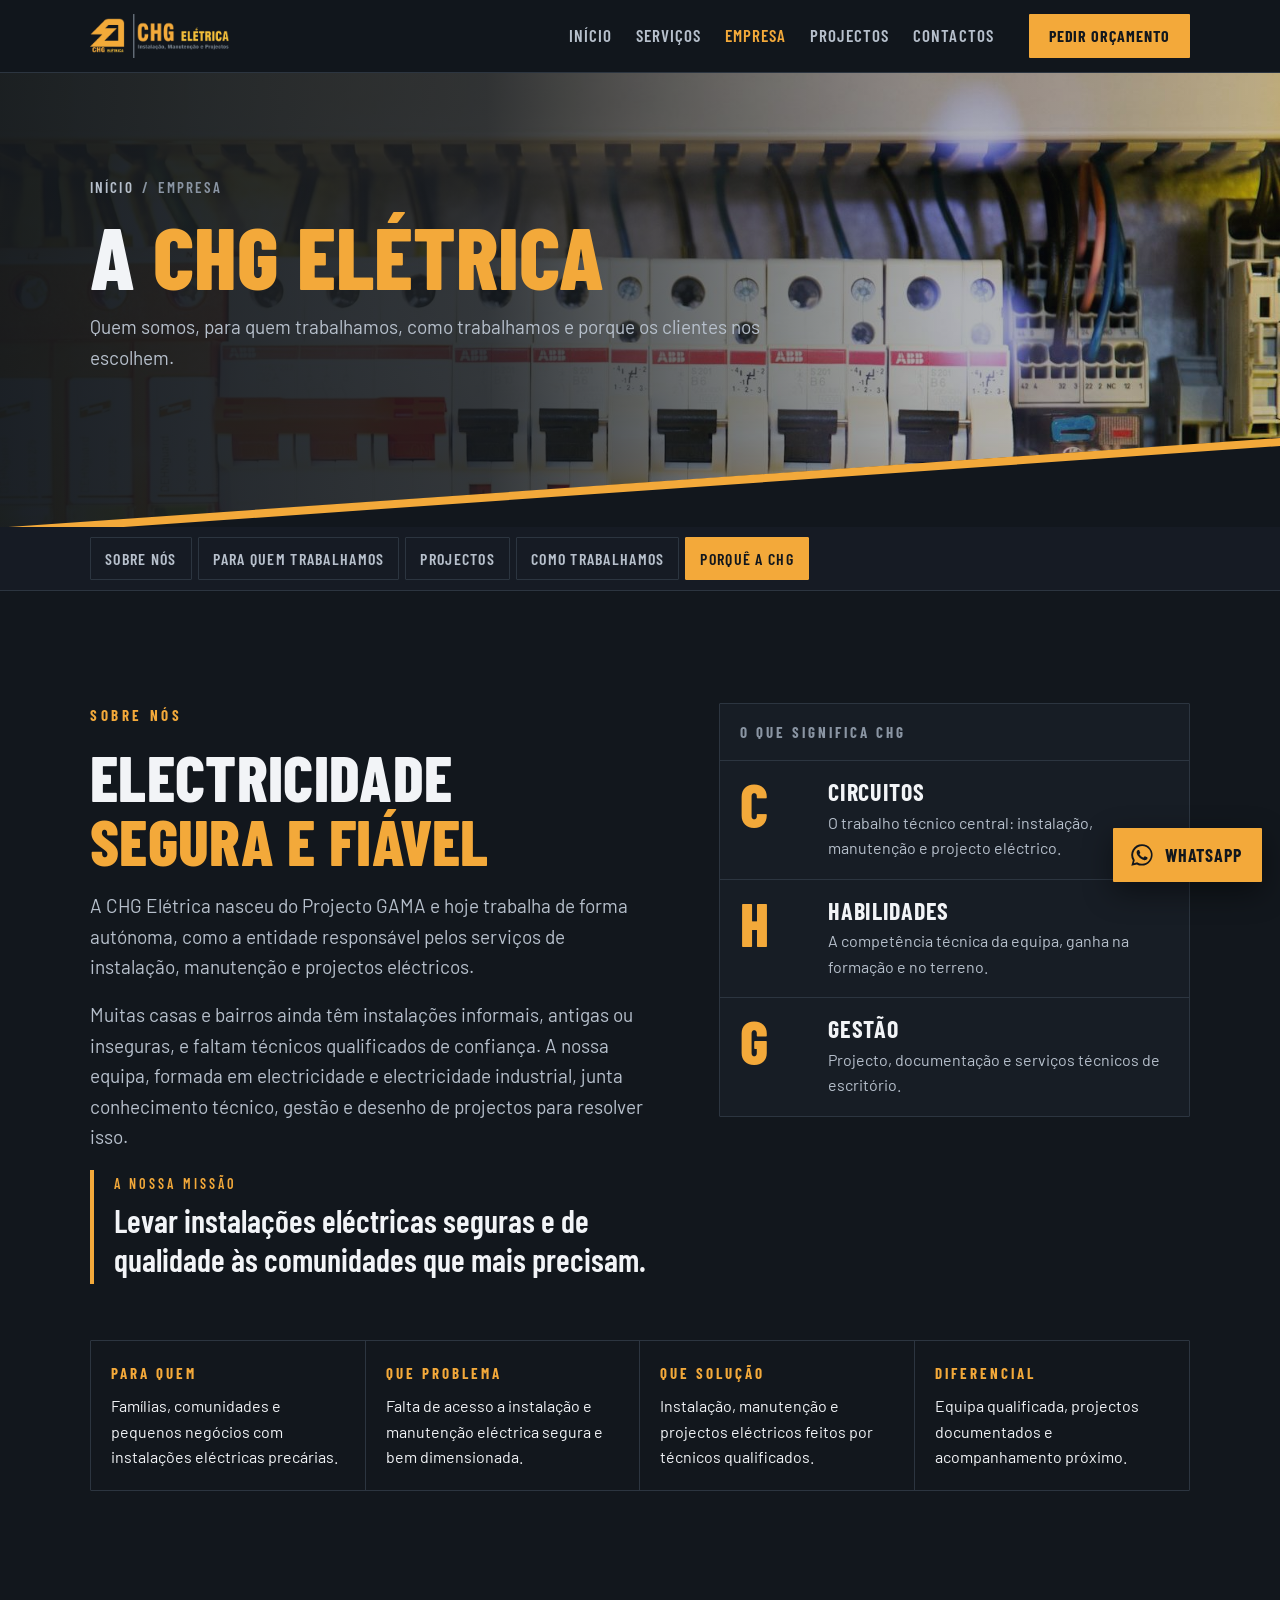
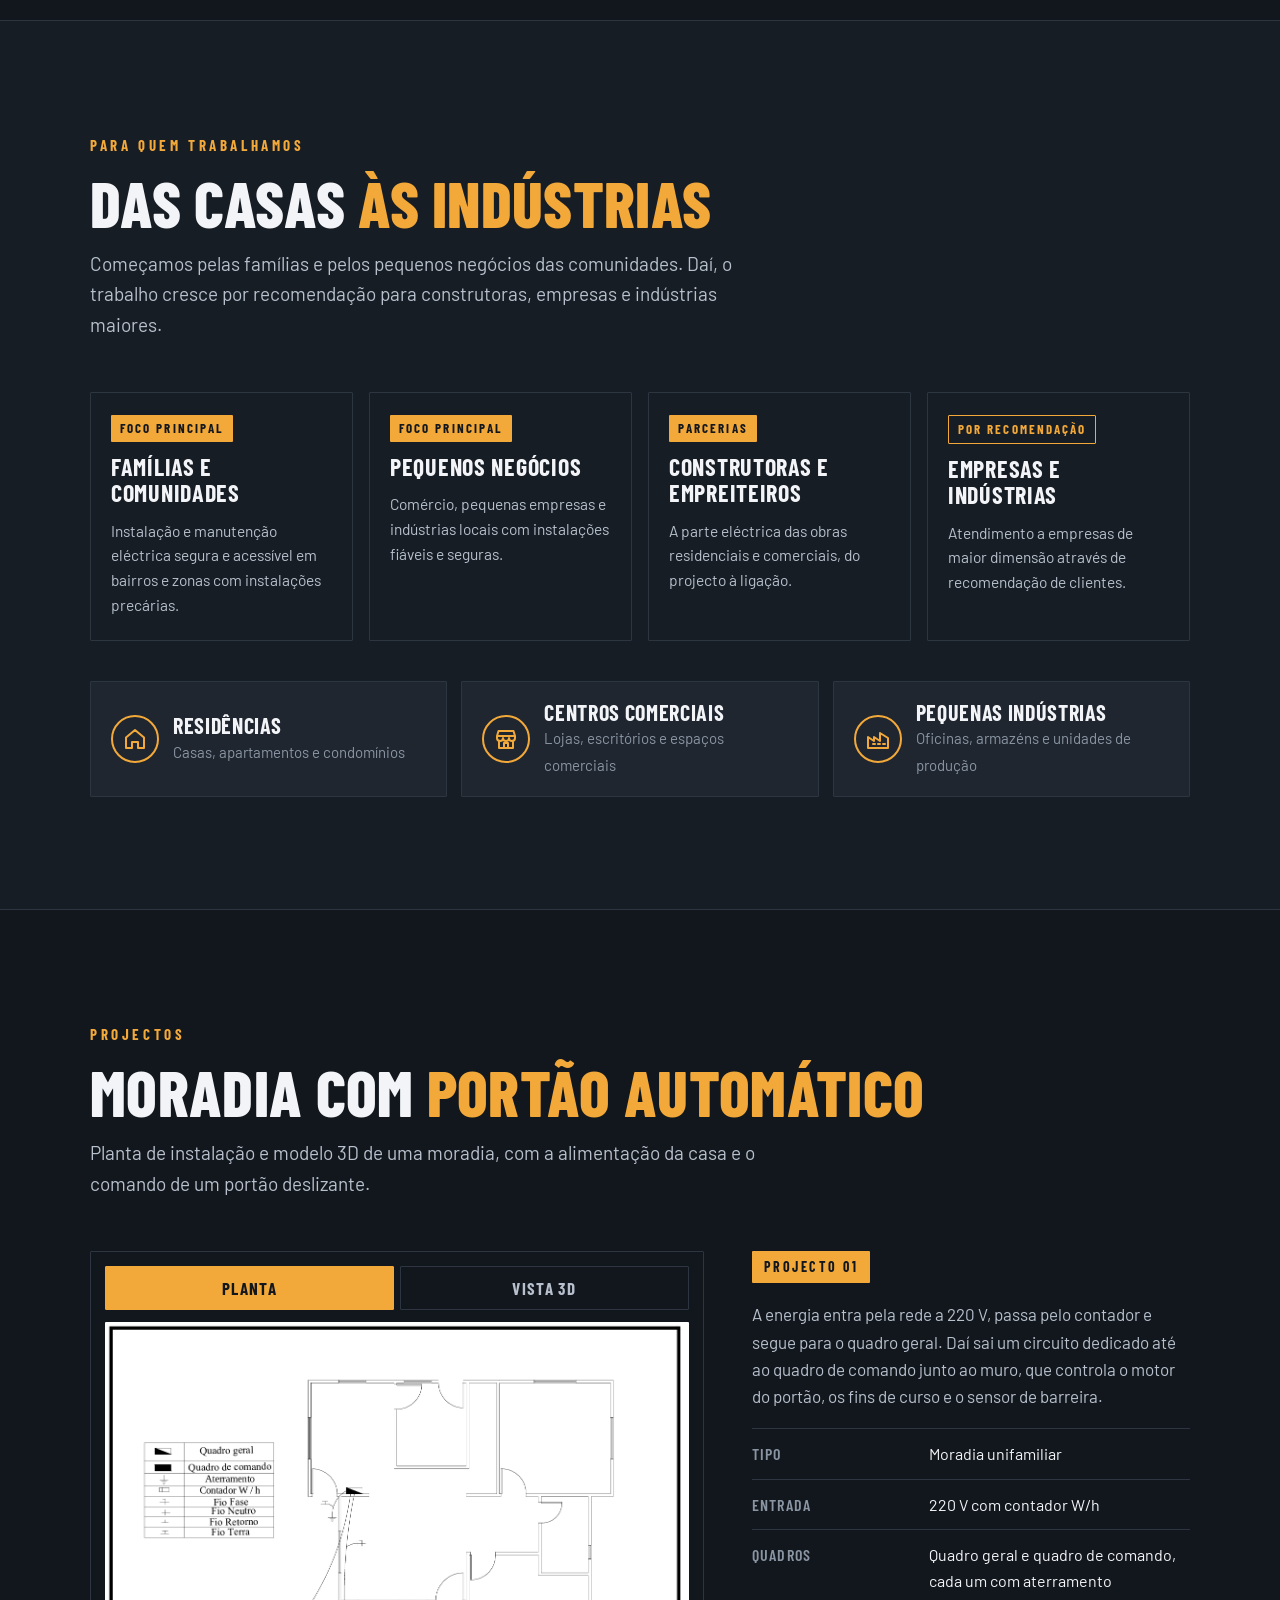
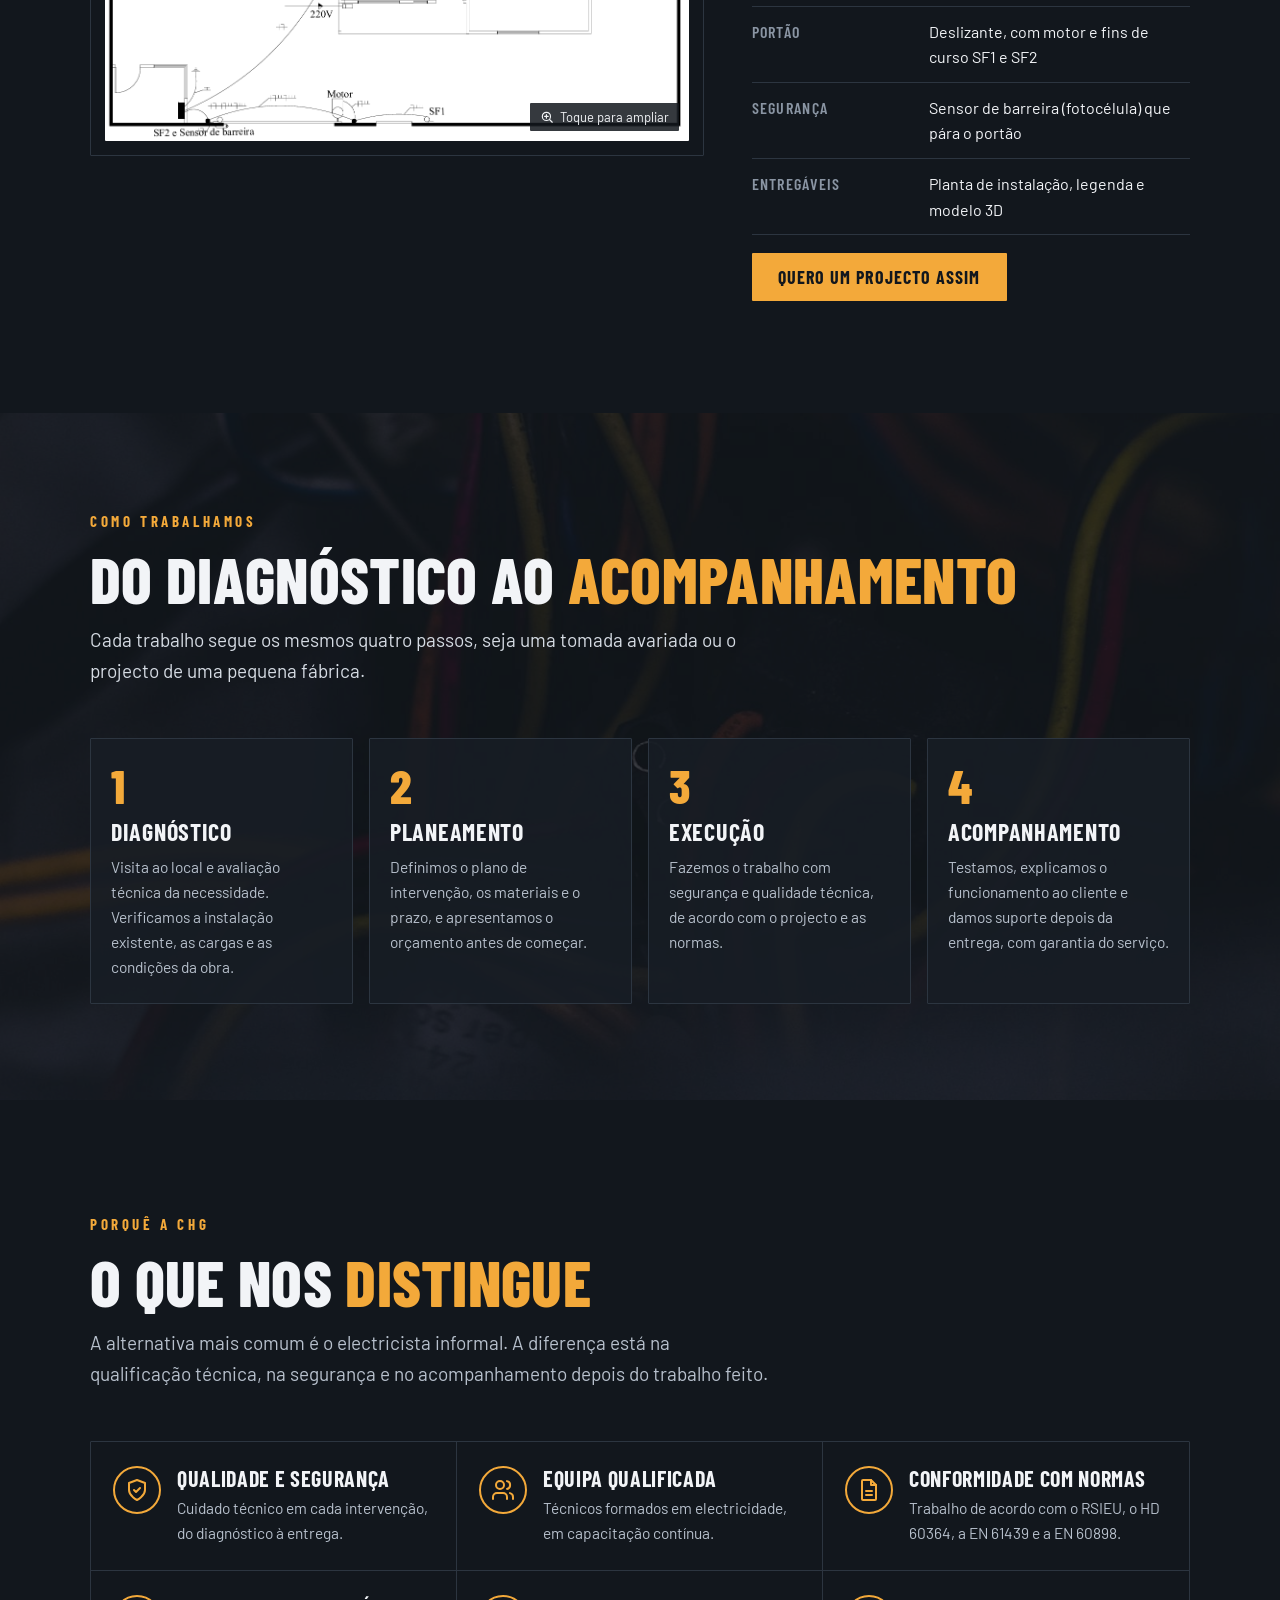
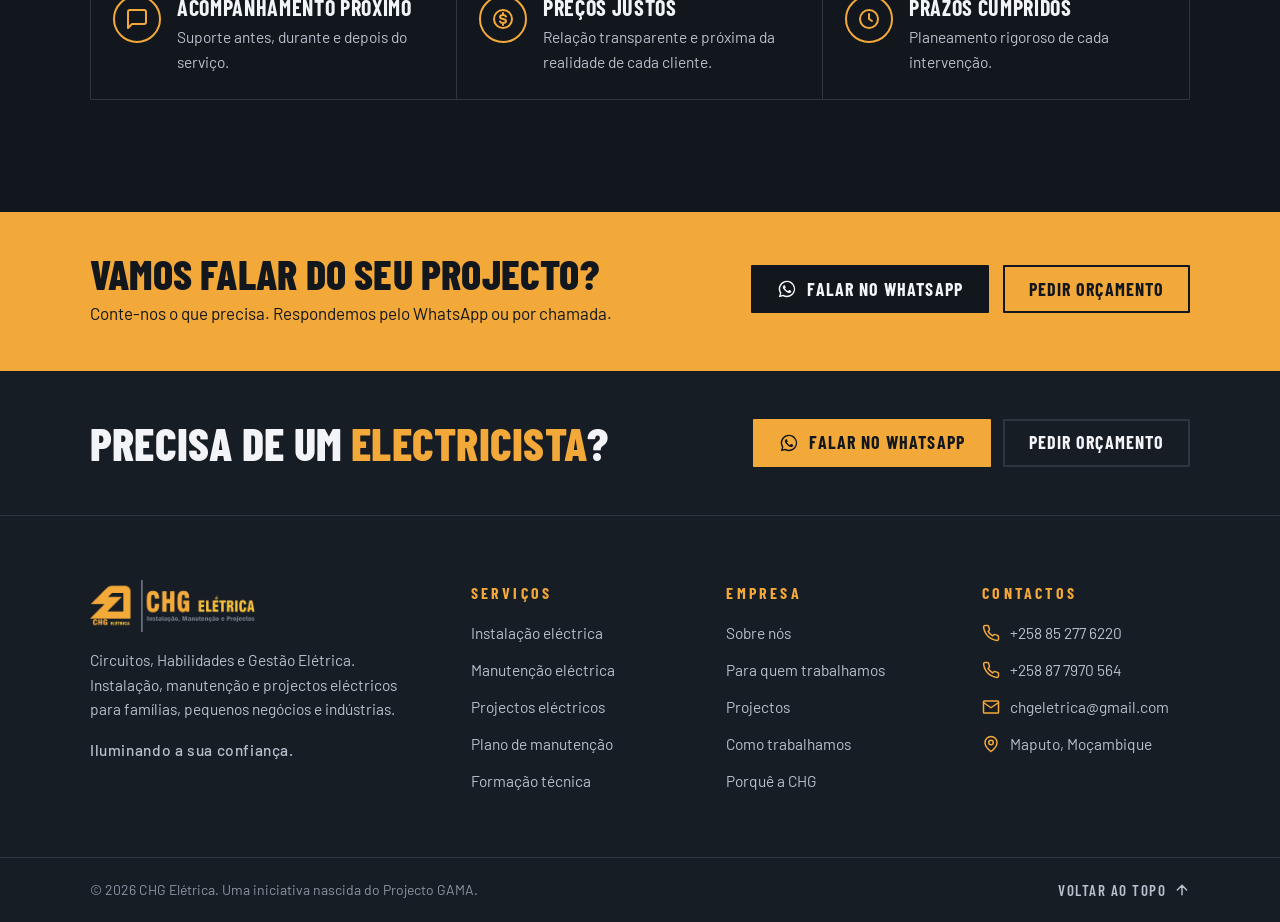
<file: empresa.html>
<!doctype html>
<html lang="pt">
<head>
<meta charset="utf-8">
<meta name="viewport" content="width=device-width, initial-scale=1, viewport-fit=cover">
<link rel="icon" type="image/png" href="assets/logo-chg.png">
<title>Empresa | CHG Elétrica</title>
<meta name="description" content="Sobre a CHG Elétrica: missão, clientes, projectos, metodologia de trabalho e diferenciais.">
<link rel="preconnect" href="https://fonts.googleapis.com">
<link rel="preconnect" href="https://fonts.gstatic.com" crossorigin>
<link rel="stylesheet" href="https://fonts.googleapis.com/css2?family=Barlow+Condensed:wght@400;600;700;800&family=Barlow:wght@400;500;600&display=swap">
<link rel="stylesheet" href="assets/site.css">
</head>
<body>
<svg width="0" height="0" style="position:absolute" aria-hidden="true">
  <symbol id="i-phone" viewBox="0 0 24 24" fill="none" stroke="currentColor" stroke-width="2" stroke-linecap="round" stroke-linejoin="round"><path d="M22 16.92v3a2 2 0 0 1-2.18 2 19.79 19.79 0 0 1-8.63-3.07 19.5 19.5 0 0 1-6-6 19.79 19.79 0 0 1-3.07-8.67A2 2 0 0 1 4.11 2h3a2 2 0 0 1 2 1.72c.13.96.36 1.9.7 2.81a2 2 0 0 1-.45 2.11L8.09 9.91a16 16 0 0 0 6 6l1.27-1.27a2 2 0 0 1 2.11-.45c.91.34 1.85.57 2.81.7A2 2 0 0 1 22 16.92z"/></symbol>
  <symbol id="i-mail" viewBox="0 0 24 24" fill="none" stroke="currentColor" stroke-width="2" stroke-linecap="round" stroke-linejoin="round"><rect x="2" y="4" width="20" height="16" rx="1"/><path d="m22 6-10 7L2 6"/></symbol>
  <symbol id="i-pin" viewBox="0 0 24 24" fill="none" stroke="currentColor" stroke-width="2" stroke-linecap="round" stroke-linejoin="round"><path d="M20 10c0 6-8 12-8 12S4 16 4 10a8 8 0 0 1 16 0z"/><circle cx="12" cy="10" r="3"/></symbol>
  <symbol id="i-wa" viewBox="0 0 24 24" fill="currentColor"><path d="M12.04 2a9.9 9.9 0 0 0-8.5 15l-1.4 5 5.1-1.34A9.9 9.9 0 1 0 12.04 2zm0 18.1a8.2 8.2 0 0 1-4.18-1.15l-.3-.18-3.03.8.81-2.95-.2-.3a8.2 8.2 0 1 1 6.9 3.78zm4.5-6.14c-.25-.12-1.46-.72-1.69-.8-.23-.08-.39-.12-.56.12-.16.25-.64.8-.79.97-.14.16-.29.18-.54.06a6.7 6.7 0 0 1-3.32-2.9c-.25-.43.25-.4.72-1.33.08-.16.04-.3-.02-.43-.06-.12-.56-1.34-.76-1.84-.2-.48-.4-.41-.56-.42h-.48a.92.92 0 0 0-.66.31 2.8 2.8 0 0 0-.87 2.07 4.85 4.85 0 0 0 1.02 2.58 11.1 11.1 0 0 0 4.25 3.76c1.58.68 2.2.74 2.99.62.48-.07 1.46-.6 1.67-1.18.2-.58.2-1.08.14-1.18-.06-.11-.22-.17-.47-.29z"/></symbol>
  <symbol id="i-copy" viewBox="0 0 24 24" fill="none" stroke="currentColor" stroke-width="2" stroke-linecap="round" stroke-linejoin="round"><rect x="9" y="9" width="12" height="12" rx="1"/><path d="M5 15H4a1 1 0 0 1-1-1V4a1 1 0 0 1 1-1h10a1 1 0 0 1 1 1v1"/></symbol>
  <symbol id="i-plug" viewBox="0 0 24 24" fill="none" stroke="currentColor" stroke-width="2" stroke-linecap="round" stroke-linejoin="round"><path d="M9 2v6M15 2v6M6 8h12v3a6 6 0 0 1-12 0zM12 17v5"/></symbol>
  <symbol id="i-wrench" viewBox="0 0 24 24" fill="none" stroke="currentColor" stroke-width="2" stroke-linecap="round" stroke-linejoin="round"><path d="M14.7 6.3a1 1 0 0 0 0 1.4l1.6 1.6a1 1 0 0 0 1.4 0l3.77-3.77a6 6 0 0 1-7.94 7.94l-6.91 6.91a2.12 2.12 0 0 1-3-3l6.91-6.91a6 6 0 0 1 7.94-7.94l-3.76 3.76z"/></symbol>
  <symbol id="i-ruler" viewBox="0 0 24 24" fill="none" stroke="currentColor" stroke-width="2" stroke-linecap="round" stroke-linejoin="round"><path d="M13 7 8.7 2.7a2.41 2.41 0 0 0-3.4 0L2.7 5.3a2.41 2.41 0 0 0 0 3.4L7 13M8 6l2-2M18 16l2-2M17 11l4.3 4.3c.94.94.94 2.46 0 3.4l-2.6 2.6c-.94.94-2.46.94-3.4 0L11 17M21.17 6.81a1 1 0 0 0-3.99-3.99L3.84 16.17a2 2 0 0 0-.5.83l-1.32 4.35a.5.5 0 0 0 .62.62l4.35-1.32a2 2 0 0 0 .83-.5zM15 5l4 4"/></symbol>
  <symbol id="i-home" viewBox="0 0 24 24" fill="none" stroke="currentColor" stroke-width="2" stroke-linecap="round" stroke-linejoin="round"><path d="M3 10.5 12 3l9 7.5V21h-6v-6H9v6H3z"/></symbol>
  <symbol id="i-store" viewBox="0 0 24 24" fill="none" stroke="currentColor" stroke-width="2" stroke-linecap="round" stroke-linejoin="round"><path d="M3 9l1.5-5h15L21 9M3 9h18v2a3 3 0 0 1-6 0 3 3 0 0 1-6 0 3 3 0 0 1-6 0zM5 13.5V21h14v-7.5M10 21v-5h4v5"/></symbol>
  <symbol id="i-factory" viewBox="0 0 24 24" fill="none" stroke="currentColor" stroke-width="2" stroke-linecap="round" stroke-linejoin="round"><path d="M2 21V10l6 4v-4l6 4V6l8 5v10zM2 21h20M7 17h2M12 17h2M17 17h2"/></symbol>
  <symbol id="i-box" viewBox="0 0 24 24" fill="none" stroke="currentColor" stroke-width="2" stroke-linecap="round" stroke-linejoin="round"><path d="M21 8 12 3 3 8v8l9 5 9-5zM3 8l9 5 9-5M12 13v8"/></symbol>
  <symbol id="i-cal" viewBox="0 0 24 24" fill="none" stroke="currentColor" stroke-width="2" stroke-linecap="round" stroke-linejoin="round"><rect x="3" y="4" width="18" height="18" rx="1"/><path d="M16 2v4M8 2v4M3 10h18M8 15l2.5 2.5L16 13"/></symbol>
  <symbol id="i-hand" viewBox="0 0 24 24" fill="none" stroke="currentColor" stroke-width="2" stroke-linecap="round" stroke-linejoin="round"><path d="M17 20h-6l-6-6 2-2 4 3V5a1.5 1.5 0 0 1 3 0v6h3a3 3 0 0 1 3 3v3a3 3 0 0 1-3 3zM8 3l-2-1M4 6 2 5"/></symbol>
  <symbol id="i-cap" viewBox="0 0 24 24" fill="none" stroke="currentColor" stroke-width="2" stroke-linecap="round" stroke-linejoin="round"><path d="M22 9 12 4 2 9l10 5 10-5zM6 11v5c0 1.5 2.7 3 6 3s6-1.5 6-3v-5M22 9v6"/></symbol>
  <symbol id="i-shield" viewBox="0 0 24 24" fill="none" stroke="currentColor" stroke-width="2" stroke-linecap="round" stroke-linejoin="round"><path d="M12 22s8-4 8-10V5l-8-3-8 3v7c0 6 8 10 8 10z"/><path d="m9 12 2 2 4-4"/></symbol>
  <symbol id="i-users" viewBox="0 0 24 24" fill="none" stroke="currentColor" stroke-width="2" stroke-linecap="round" stroke-linejoin="round"><circle cx="9" cy="7" r="4"/><path d="M2 21v-2a4 4 0 0 1 4-4h6a4 4 0 0 1 4 4v2M16 3.1a4 4 0 0 1 0 7.8M22 21v-2a4 4 0 0 0-3-3.9"/></symbol>
  <symbol id="i-doc" viewBox="0 0 24 24" fill="none" stroke="currentColor" stroke-width="2" stroke-linecap="round" stroke-linejoin="round"><path d="M14 2H6a1 1 0 0 0-1 1v18a1 1 0 0 0 1 1h12a1 1 0 0 0 1-1V7z"/><path d="M14 2v5h5M9 13h6M9 17h6"/></symbol>
  <symbol id="i-chat" viewBox="0 0 24 24" fill="none" stroke="currentColor" stroke-width="2" stroke-linecap="round" stroke-linejoin="round"><path d="M21 15a2 2 0 0 1-2 2H7l-4 4V5a2 2 0 0 1 2-2h14a2 2 0 0 1 2 2z"/></symbol>
  <symbol id="i-coin" viewBox="0 0 24 24" fill="none" stroke="currentColor" stroke-width="2" stroke-linecap="round" stroke-linejoin="round"><circle cx="12" cy="12" r="9"/><path d="M15 9.5c-.5-1-1.6-1.5-3-1.5-1.7 0-3 .8-3 2s1.3 1.7 3 2 3 .8 3 2-1.3 2-3 2c-1.4 0-2.5-.5-3-1.5M12 6v2M12 16v2"/></symbol>
  <symbol id="i-clock" viewBox="0 0 24 24" fill="none" stroke="currentColor" stroke-width="2" stroke-linecap="round" stroke-linejoin="round"><circle cx="12" cy="12" r="9"/><path d="M12 7v5l3 2"/></symbol>
  <symbol id="i-zoom" viewBox="0 0 24 24" fill="none" stroke="currentColor" stroke-width="2" stroke-linecap="round" stroke-linejoin="round"><circle cx="11" cy="11" r="7"/><path d="m21 21-4.3-4.3M11 8v6M8 11h6"/></symbol>
  <symbol id="i-x" viewBox="0 0 24 24" fill="none" stroke="currentColor" stroke-width="2.4" stroke-linecap="round"><path d="M6 6l12 12M18 6 6 18"/></symbol>
  <symbol id="i-menu" viewBox="0 0 24 24" fill="none" stroke="currentColor" stroke-width="2.2" stroke-linecap="round"><path d="M4 7h16M4 12h16M4 17h16"/></symbol>
  <symbol id="i-up" viewBox="0 0 24 24" fill="none" stroke="currentColor" stroke-width="2.2" stroke-linecap="round" stroke-linejoin="round"><path d="M12 19V5M5 12l7-7 7 7"/></symbol>
</svg>
<header class="top" id="top">
  <div class="wrap">
    <a class="brand" href="index.html" aria-label="CHG Elétrica, início"><img src="assets/logo-chg.png" alt="CHG Elétrica"></a>
    <nav class="nav" id="nav" aria-label="Principal">
      <a href="index.html">Início</a>
      <a href="servicos.html">Serviços</a>
      <a href="empresa.html" aria-current="page">Empresa</a>
      <a href="empresa.html#projectos">Projectos</a>
      <a href="index.html#orcamento">Contactos</a>
    </nav>
    <a class="btn btn-amber cta-top" href="index.html#orcamento">Pedir orçamento</a>
    <button class="menu-btn" id="menuBtn" type="button" aria-label="Abrir menu" aria-expanded="false" aria-controls="nav"><svg><use href="#i-menu"/></svg></button>
  </div>
</header>
<main>
<section class="page-hero" id="pageHero">
  <img src="assets/hero-quadro.jpg" alt="">
  <svg class="hero-stripe" viewBox="0 0 1000 100" preserveAspectRatio="none" aria-hidden="true"><path d="M0 100L1000 0V9L0 109Z" fill="#F3A93A"/></svg>
  <div class="wrap">
    <nav class="crumbs" aria-label="Caminho"><a href="index.html">Início</a><span>/</span><span>Empresa</span></nav>
    <h1>A <span>CHG Elétrica</span></h1>
    <p class="lead">Quem somos, para quem trabalhamos, como trabalhamos e porque os clientes nos escolhem.</p>
  </div>
</section>

<nav class="subnav" aria-label="Secções desta página">
  <div class="wrap">
    <a href="#sobre">Sobre nós</a>
    <a href="#clientes">Para quem trabalhamos</a>
    <a href="#projectos">Projectos</a>
    <a href="#como-trabalhamos">Como trabalhamos</a>
    <a href="#porque">Porquê a CHG</a>
  </div>
</nav>

<section class="section" id="sobre">
  <div class="wrap">
    <div class="about">
      <div class="about-text">
        <p class="eyebrow">Sobre nós</p>
        <h2>Electricidade <em>segura e fiável</em></h2>
        <p class="lead">A CHG Elétrica nasceu do Projecto GAMA e hoje trabalha de forma autónoma, como a entidade responsável pelos serviços de instalação, manutenção e projectos eléctricos.</p>
        <p class="lead">Muitas casas e bairros ainda têm instalações informais, antigas ou inseguras, e faltam técnicos qualificados de confiança. A nossa equipa, formada em electricidade e electricidade industrial, junta conhecimento técnico, gestão e desenho de projectos para resolver isso.</p>
        <p class="mission"><small>A nossa missão</small>Levar instalações eléctricas seguras e de qualidade às comunidades que mais precisam.</p>
      </div>
      <div class="acronym" aria-label="O significado de CHG">
        <div class="acronym-head">O que significa CHG</div>
        <div class="acr"><span class="L">C</span><div><b>Circuitos</b><p>O trabalho técnico central: instalação, manutenção e projecto eléctrico.</p></div></div>
        <div class="acr"><span class="L">H</span><div><b>Habilidades</b><p>A competência técnica da equipa, ganha na formação e no terreno.</p></div></div>
        <div class="acr"><span class="L">G</span><div><b>Gestão</b><p>Projecto, documentação e serviços técnicos de escritório.</p></div></div>
      </div>
    </div>
    <dl class="value">
      <div><dt>Para quem</dt><dd>Famílias, comunidades e pequenos negócios com instalações eléctricas precárias.</dd></div>
      <div><dt>Que problema</dt><dd>Falta de acesso a instalação e manutenção eléctrica segura e bem dimensionada.</dd></div>
      <div><dt>Que solução</dt><dd>Instalação, manutenção e projectos eléctricos feitos por técnicos qualificados.</dd></div>
      <div><dt>Diferencial</dt><dd>Equipa qualificada, projectos documentados e acompanhamento próximo.</dd></div>
    </dl>
  </div>
</section>

<section class="section alt" id="clientes">
  <div class="wrap">
    <div class="section-head">
      <p class="eyebrow">Para quem trabalhamos</p>
      <h2>Das casas <em>às indústrias</em></h2>
      <p class="lead">Começamos pelas famílias e pelos pequenos negócios das comunidades. Daí, o trabalho cresce por recomendação para construtoras, empresas e indústrias maiores.</p>
    </div>
    <div class="audience">
      <div class="aud"><span class="tag">Foco principal</span><b>Famílias e comunidades</b><p>Instalação e manutenção eléctrica segura e acessível em bairros e zonas com instalações precárias.</p></div>
      <div class="aud"><span class="tag">Foco principal</span><b>Pequenos negócios</b><p>Comércio, pequenas empresas e indústrias locais com instalações fiáveis e seguras.</p></div>
      <div class="aud"><span class="tag">Parcerias</span><b>Construtoras e empreiteiros</b><p>A parte eléctrica das obras residenciais e comerciais, do projecto à ligação.</p></div>
      <div class="aud"><span class="tag alt">Por recomendação</span><b>Empresas e indústrias</b><p>Atendimento a empresas de maior dimensão através de recomendação de clientes.</p></div>
    </div>
    <div class="sectors" style="margin-top:clamp(28px,4vw,40px)">
      <div class="sector"><span class="ic-ring"><svg><use href="#i-home"/></svg></span><span><b>Residências</b><small>Casas, apartamentos e condomínios</small></span></div>
      <div class="sector"><span class="ic-ring"><svg><use href="#i-store"/></svg></span><span><b>Centros comerciais</b><small>Lojas, escritórios e espaços comerciais</small></span></div>
      <div class="sector"><span class="ic-ring"><svg><use href="#i-factory"/></svg></span><span><b>Pequenas indústrias</b><small>Oficinas, armazéns e unidades de produção</small></span></div>
    </div>
  </div>
</section>

<section class="section" id="projectos">
  <div class="wrap">
    <div class="section-head">
      <p class="eyebrow">Projectos</p>
      <h2>Moradia com <em>portão automático</em></h2>
      <p class="lead">Planta de instalação e modelo 3D de uma moradia, com a alimentação da casa e o comando de um portão deslizante.</p>
    </div>
    <div class="proj">
      <div class="viewer">
        <div class="tabs" role="tablist" aria-label="Vistas do projecto">
          <button class="tab" role="tab" id="tab-planta" aria-selected="true" aria-controls="stage" data-src="assets/projecto01-planta.png" data-alt="Planta de instalação eléctrica da moradia com portão automático">Planta</button>
          <button class="tab" role="tab" id="tab-3d" aria-selected="false" aria-controls="stage" data-src="assets/projecto01-3d.jpg" data-alt="Vista 3D da moradia">Vista 3D</button>
        </div>
        <button class="stage" id="stage" type="button" role="tabpanel" aria-labelledby="tab-planta" aria-label="Ampliar imagem">
          <img id="stageImg" src="assets/projecto01-planta.png" alt="Planta de instalação eléctrica da moradia com portão automático">
          <span class="zoom-hint"><svg><use href="#i-zoom"/></svg>Toque para ampliar</span>
        </button>
      </div>
      <div class="proj-info">
        <span class="badge">Projecto 01</span>
        <p class="lead" style="font-size:17px">A energia entra pela rede a 220 V, passa pelo contador e segue para o quadro geral. Daí sai um circuito dedicado até ao quadro de comando junto ao muro, que controla o motor do portão, os fins de curso e o sensor de barreira.</p>
        <dl class="spec">
          <div><dt>Tipo</dt><dd>Moradia unifamiliar</dd></div>
          <div><dt>Entrada</dt><dd>220 V com contador W/h</dd></div>
          <div><dt>Quadros</dt><dd>Quadro geral e quadro de comando, cada um com aterramento</dd></div>
          <div><dt>Portão</dt><dd>Deslizante, com motor e fins de curso SF1 e SF2</dd></div>
          <div><dt>Segurança</dt><dd>Sensor de barreira (fotocélula) que pára o portão</dd></div>
          <div><dt>Entregáveis</dt><dd>Planta de instalação, legenda e modelo 3D</dd></div>
        </dl>
        <a class="btn btn-amber" href="index.html#orcamento" data-service="Projectos" style="justify-self:start">Quero um projecto assim</a>
      </div>
    </div>
  </div>
</section>

<section class="band" id="como-trabalhamos">
  <img src="assets/faixa-cabos.jpg" alt="" loading="lazy">
  <div class="wrap">
    <div class="section-head">
      <p class="eyebrow">Como trabalhamos</p>
      <h2>Do diagnóstico ao <em>acompanhamento</em></h2>
      <p class="lead" style="color:#D5DBE3">Cada trabalho segue os mesmos quatro passos, seja uma tomada avariada ou o projecto de uma pequena fábrica.</p>
    </div>
    <ol class="steps">
      <li><b>Diagnóstico</b><p>Visita ao local e avaliação técnica da necessidade. Verificamos a instalação existente, as cargas e as condições da obra.</p></li>
      <li><b>Planeamento</b><p>Definimos o plano de intervenção, os materiais e o prazo, e apresentamos o orçamento antes de começar.</p></li>
      <li><b>Execução</b><p>Fazemos o trabalho com segurança e qualidade técnica, de acordo com o projecto e as normas.</p></li>
      <li><b>Acompanhamento</b><p>Testamos, explicamos o funcionamento ao cliente e damos suporte depois da entrega, com garantia do serviço.</p></li>
    </ol>
  </div>
</section>

<section class="section" id="porque">
  <div class="wrap">
    <div class="section-head">
      <p class="eyebrow">Porquê a CHG</p>
      <h2>O que nos <em>distingue</em></h2>
      <p class="lead">A alternativa mais comum é o electricista informal. A diferença está na qualificação técnica, na segurança e no acompanhamento depois do trabalho feito.</p>
    </div>
    <div class="diffs">
      <div class="diff"><span class="ic-ring"><svg><use href="#i-shield"/></svg></span><div><b>Qualidade e segurança</b><p>Cuidado técnico em cada intervenção, do diagnóstico à entrega.</p></div></div>
      <div class="diff"><span class="ic-ring"><svg><use href="#i-users"/></svg></span><div><b>Equipa qualificada</b><p>Técnicos formados em electricidade, em capacitação contínua.</p></div></div>
      <div class="diff"><span class="ic-ring"><svg><use href="#i-doc"/></svg></span><div><b>Conformidade com normas</b><p>Trabalho de acordo com o RSIEU, o HD 60364, a EN 61439 e a EN 60898.</p></div></div>
      <div class="diff"><span class="ic-ring"><svg><use href="#i-chat"/></svg></span><div><b>Acompanhamento próximo</b><p>Suporte antes, durante e depois do serviço.</p></div></div>
      <div class="diff"><span class="ic-ring"><svg><use href="#i-coin"/></svg></span><div><b>Preços justos</b><p>Relação transparente e próxima da realidade de cada cliente.</p></div></div>
      <div class="diff"><span class="ic-ring"><svg><use href="#i-clock"/></svg></span><div><b>Prazos cumpridos</b><p>Planeamento rigoroso de cada intervenção.</p></div></div>
    </div>
  </div>
</section>

<section class="cta-band">
  <div class="wrap">
    <div style="display:grid;gap:6px">
      <h2>Vamos falar do seu projecto?</h2>
      <p>Conte-nos o que precisa. Respondemos pelo WhatsApp ou por chamada.</p>
    </div>
    <div class="hero-actions" style="margin:0">
      <a class="btn btn-ink" href="https://wa.me/258852776220" target="_blank" rel="noopener"><svg><use href="#i-wa"/></svg>Falar no WhatsApp</a>
      <a class="btn btn-line-ink" href="index.html#orcamento">Pedir orçamento</a>
    </div>
  </div>
</section>
</main>
<footer class="foot">
  <div class="foot-cta">
    <div class="wrap">
      <h2>Precisa de um <em>electricista</em>?</h2>
      <div class="foot-cta-actions">
        <a class="btn btn-amber" href="https://wa.me/258852776220" target="_blank" rel="noopener"><svg><use href="#i-wa"/></svg>Falar no WhatsApp</a>
        <a class="btn btn-ghost" href="index.html#orcamento">Pedir orçamento</a>
      </div>
    </div>
  </div>
  <div class="wrap foot-grid">
    <div class="foot-brand">
      <img src="assets/logo-chg.png" alt="CHG Elétrica">
      <p>Circuitos, Habilidades e Gestão Elétrica. Instalação, manutenção e projectos eléctricos para famílias, pequenos negócios e indústrias.</p>
      <p class="slogan">Iluminando a sua confiança.</p>
    </div>
    <nav class="foot-col" aria-label="Serviços">
      <h4>Serviços</h4>
      <a href="servicos.html#instalacao">Instalação eléctrica</a>
      <a href="servicos.html#manutencao">Manutenção eléctrica</a>
      <a href="servicos.html#projectos">Projectos eléctricos</a>
      <a href="servicos.html#plano">Plano de manutenção</a>
      <a href="servicos.html#formacao">Formação técnica</a>
    </nav>
    <nav class="foot-col" aria-label="Empresa">
      <h4>Empresa</h4>
      <a href="empresa.html#sobre">Sobre nós</a>
      <a href="empresa.html#clientes">Para quem trabalhamos</a>
      <a href="empresa.html#projectos">Projectos</a>
      <a href="empresa.html#como-trabalhamos">Como trabalhamos</a>
      <a href="empresa.html#porque">Porquê a CHG</a>
    </nav>
    <div class="foot-col">
      <h4>Contactos</h4>
      <span class="line"><svg><use href="#i-phone"/></svg>+258 85 277 6220</span>
      <span class="line"><svg><use href="#i-phone"/></svg>+258 87 7970 564</span>
      <span class="line"><svg><use href="#i-mail"/></svg>chgeletrica@gmail.com</span>
      <span class="line"><svg><use href="#i-pin"/></svg>Maputo, Moçambique</span>
    </div>
  </div>
  <div class="foot-bottom">
    <div class="wrap">
      <p>© <span id="yr">2026</span> CHG Elétrica. Uma iniciativa nascida do Projecto GAMA.</p>
      <a class="to-top" href="#top">Voltar ao topo <svg><use href="#i-up"/></svg></a>
    </div>
  </div>
</footer>
<a class="wa-float" href="https://wa.me/258852776220?text=Ol%C3%A1%20CHG%20El%C3%A9trica%2C%20gostaria%20de%20pedir%20informa%C3%A7%C3%B5es." target="_blank" rel="noopener" aria-label="Falar pelo WhatsApp"><svg><use href="#i-wa"/></svg><span>WhatsApp</span></a>

<dialog class="lb" id="lightbox" aria-label="Imagem ampliada">
  <div class="lb-inner">
    <img id="lbImg" src="assets/projecto01-planta.png" alt="">
    <button class="lb-close" id="lbClose" type="button" aria-label="Fechar"><svg><use href="#i-x"/></svg></button>
  </div>
</dialog>

<div class="toast" id="toast" role="status" aria-live="polite" hidden></div>

<script src="assets/site.js"></script>
</body>
</html>
</file>
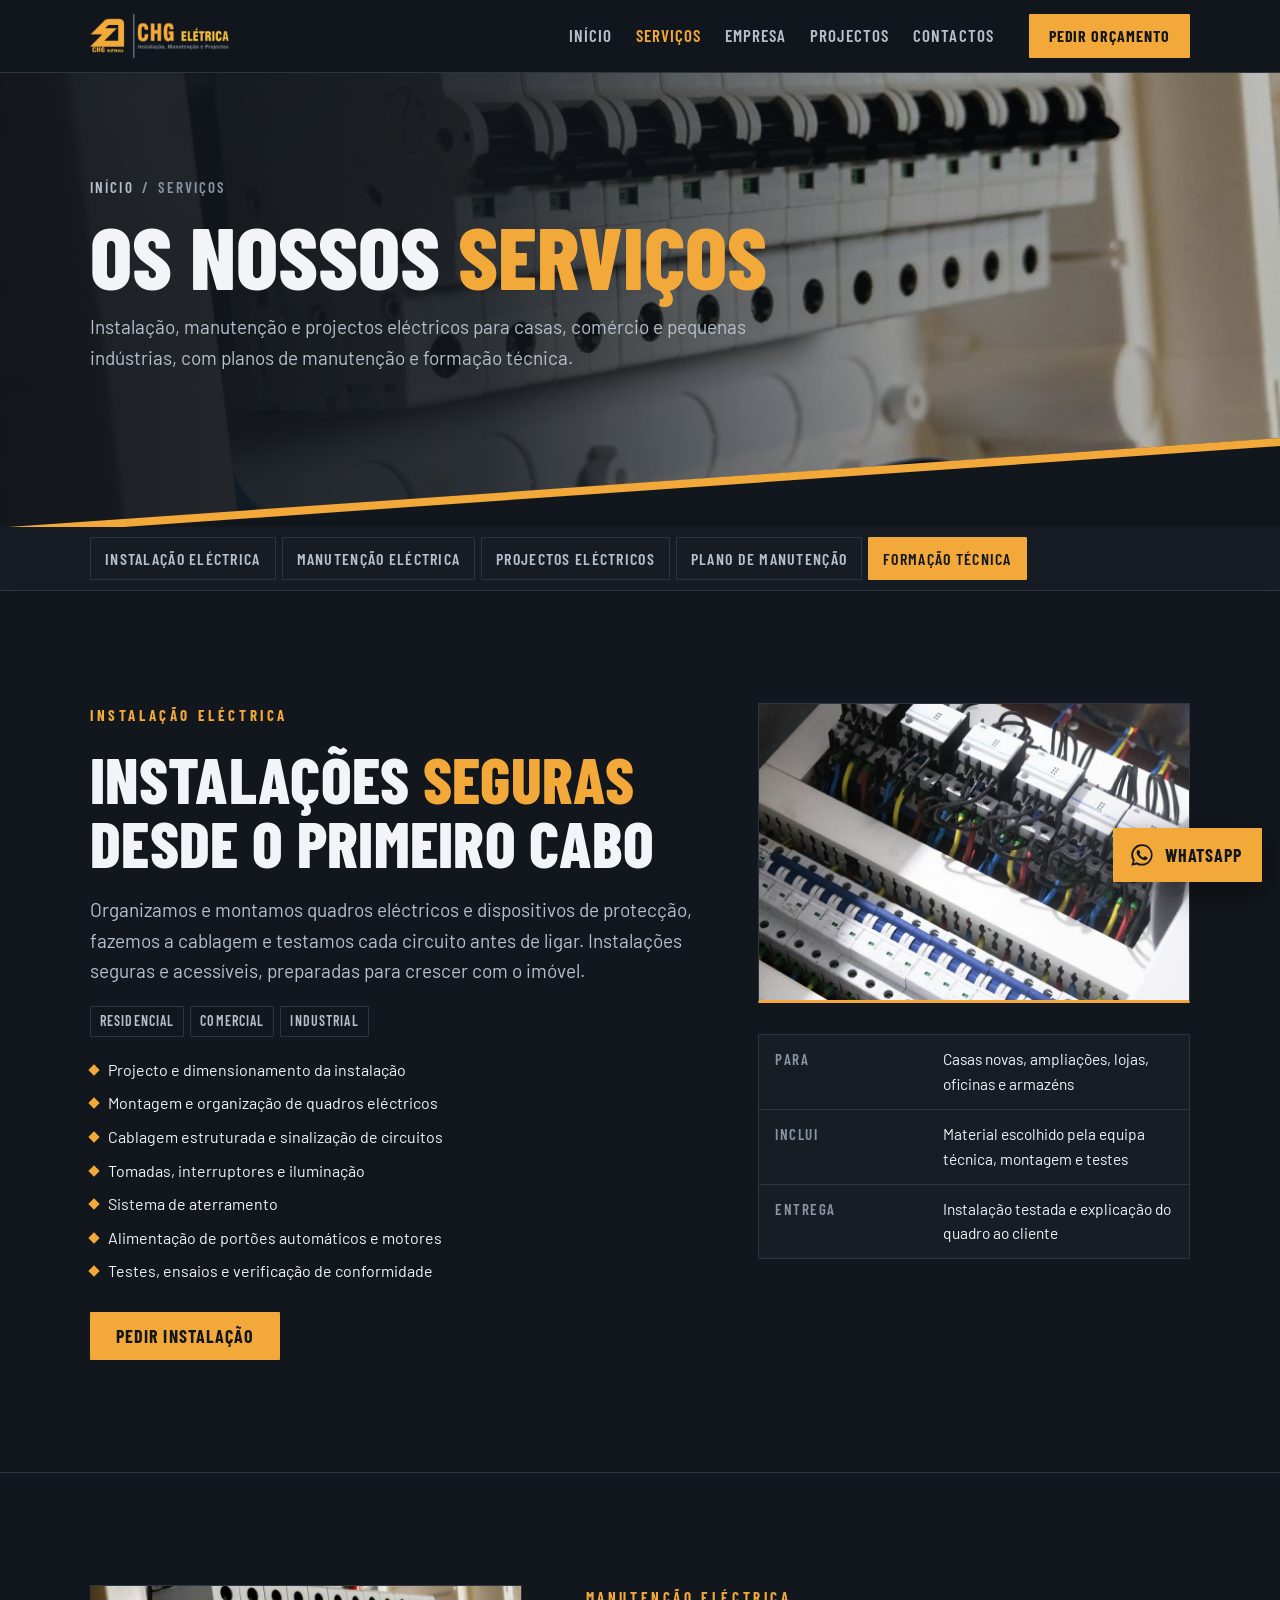
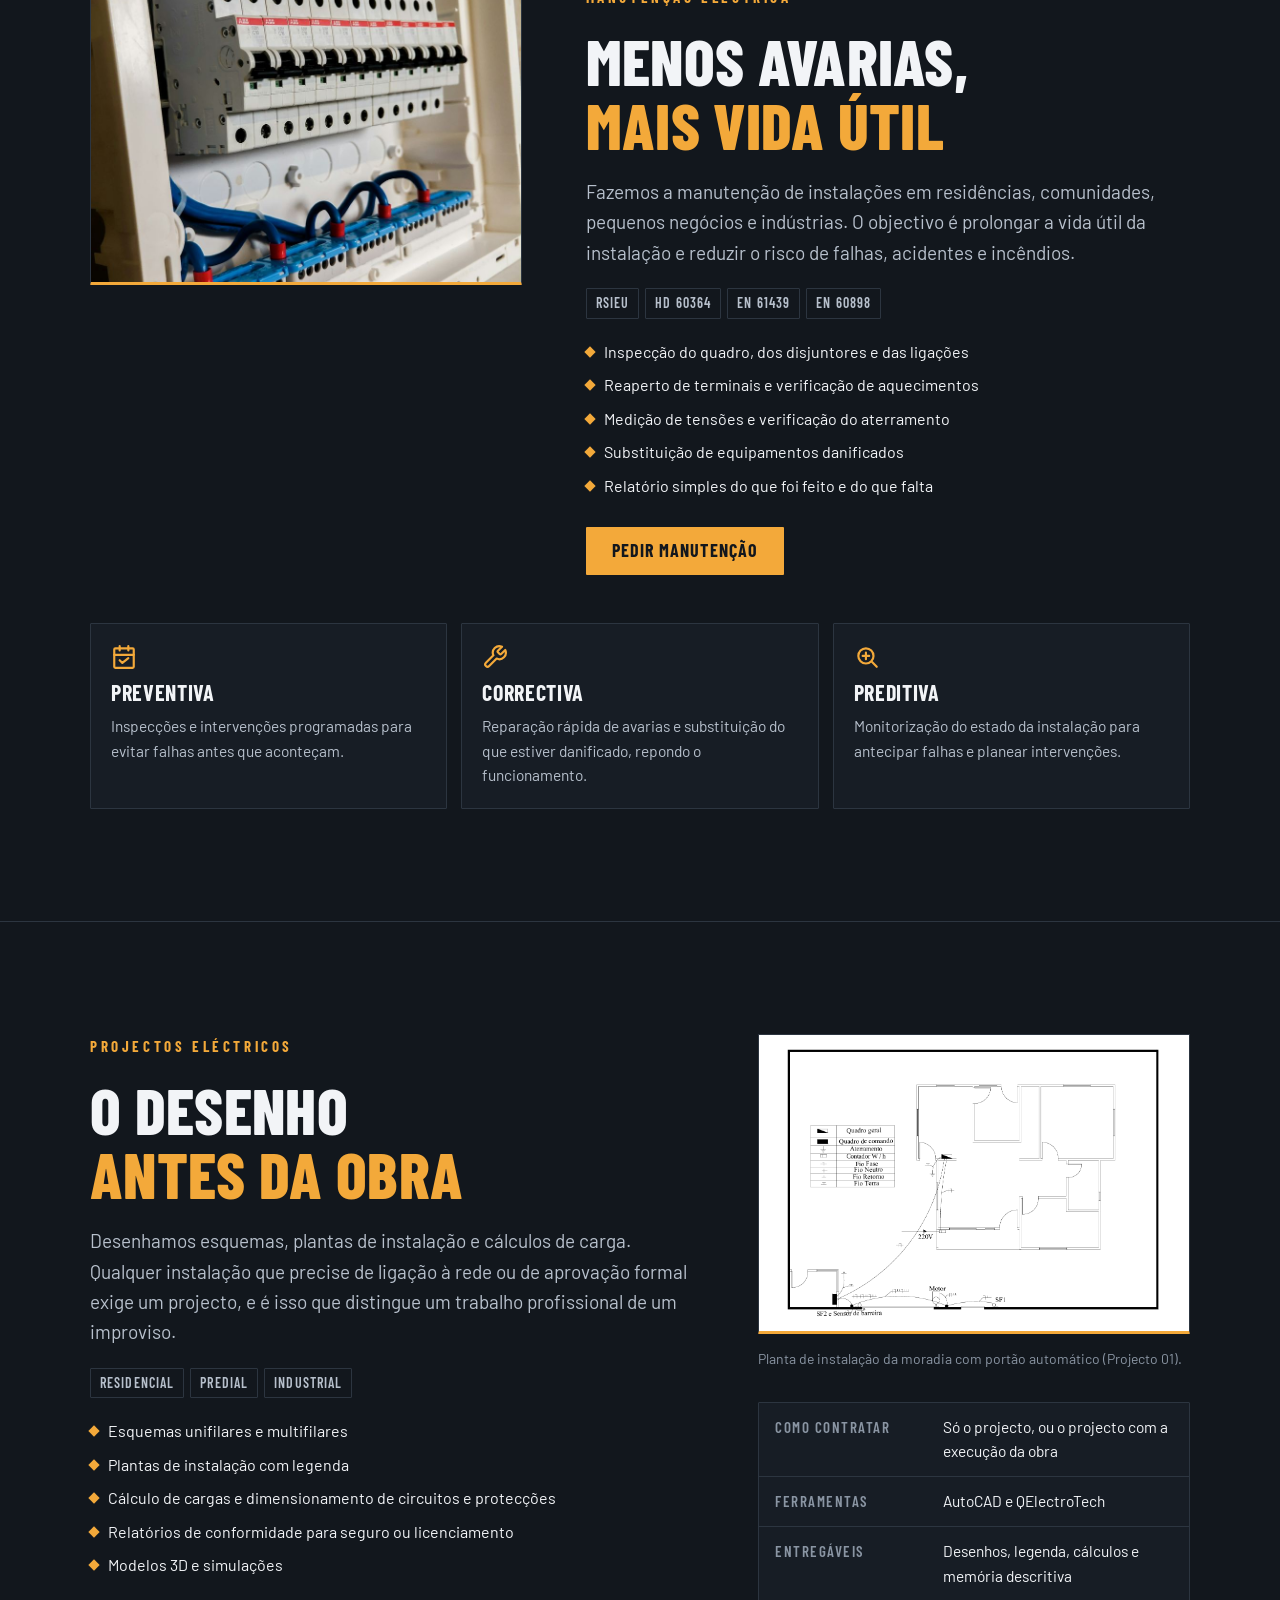
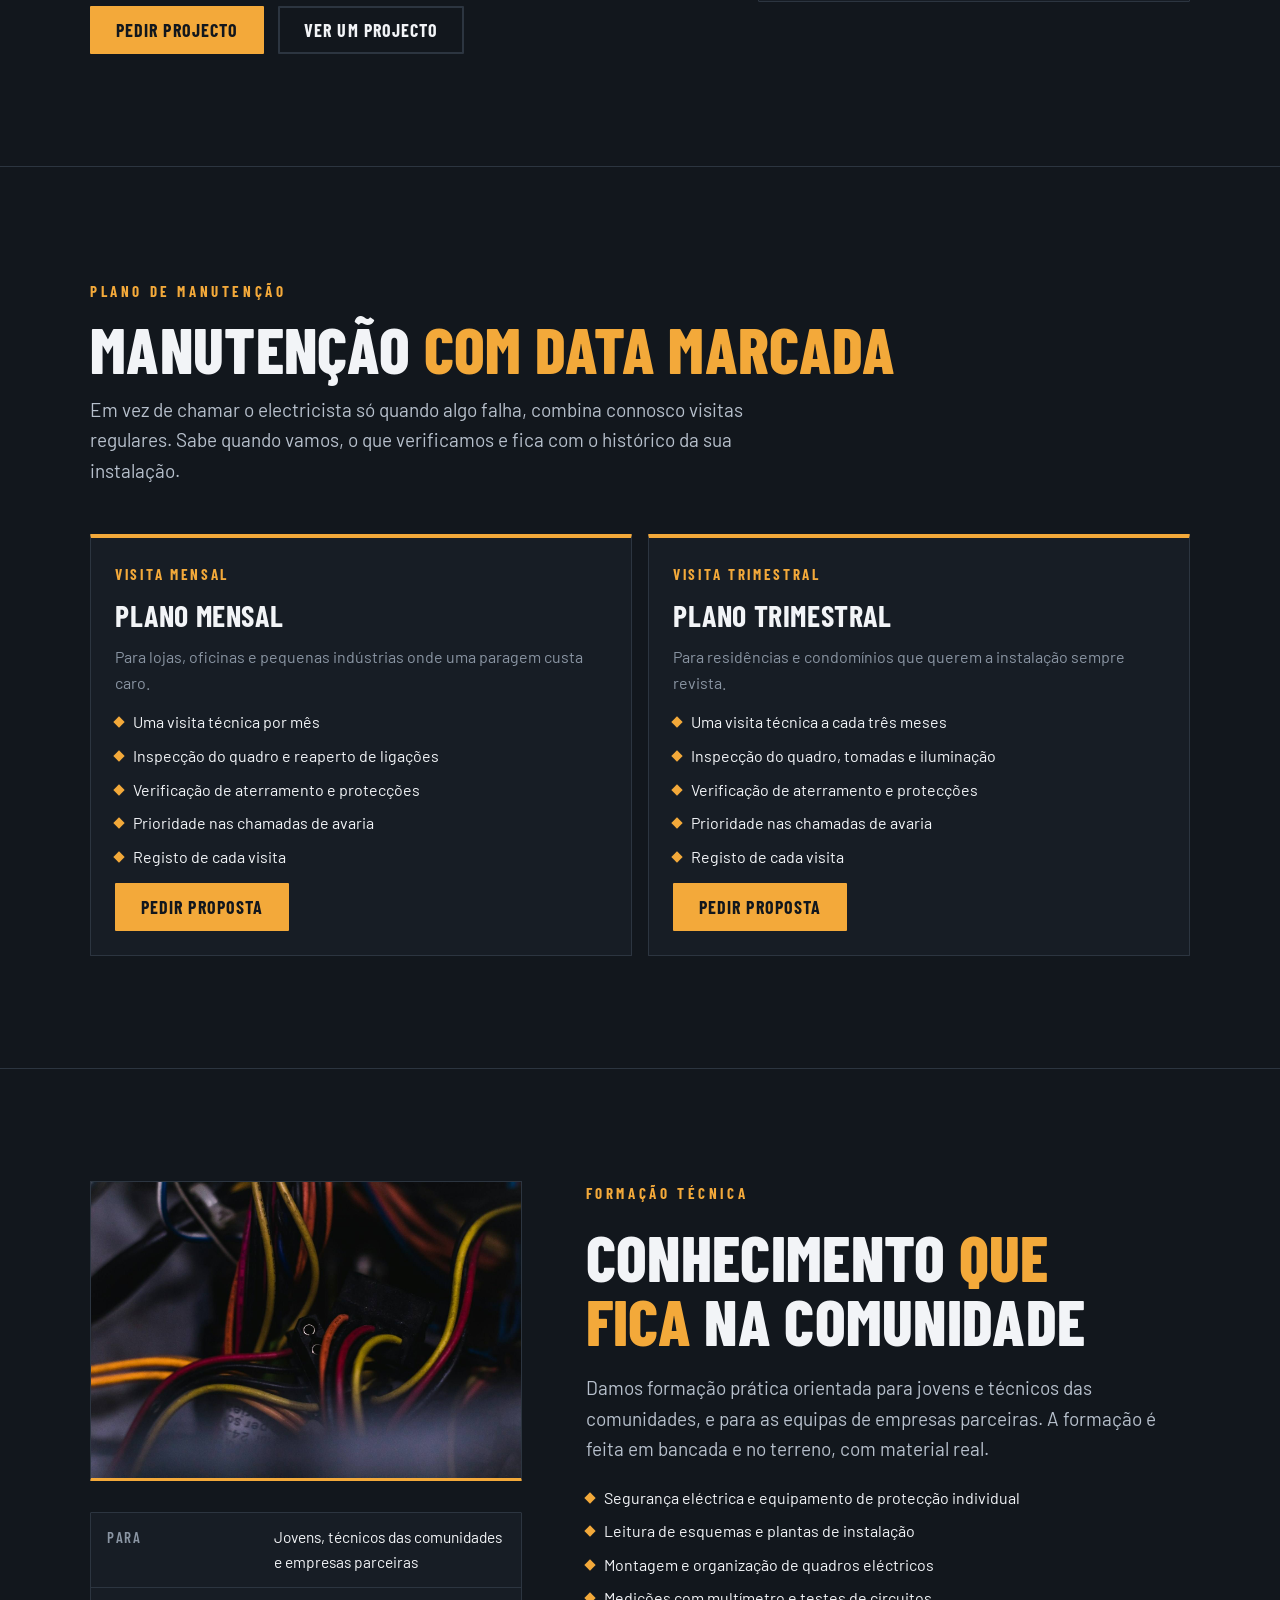
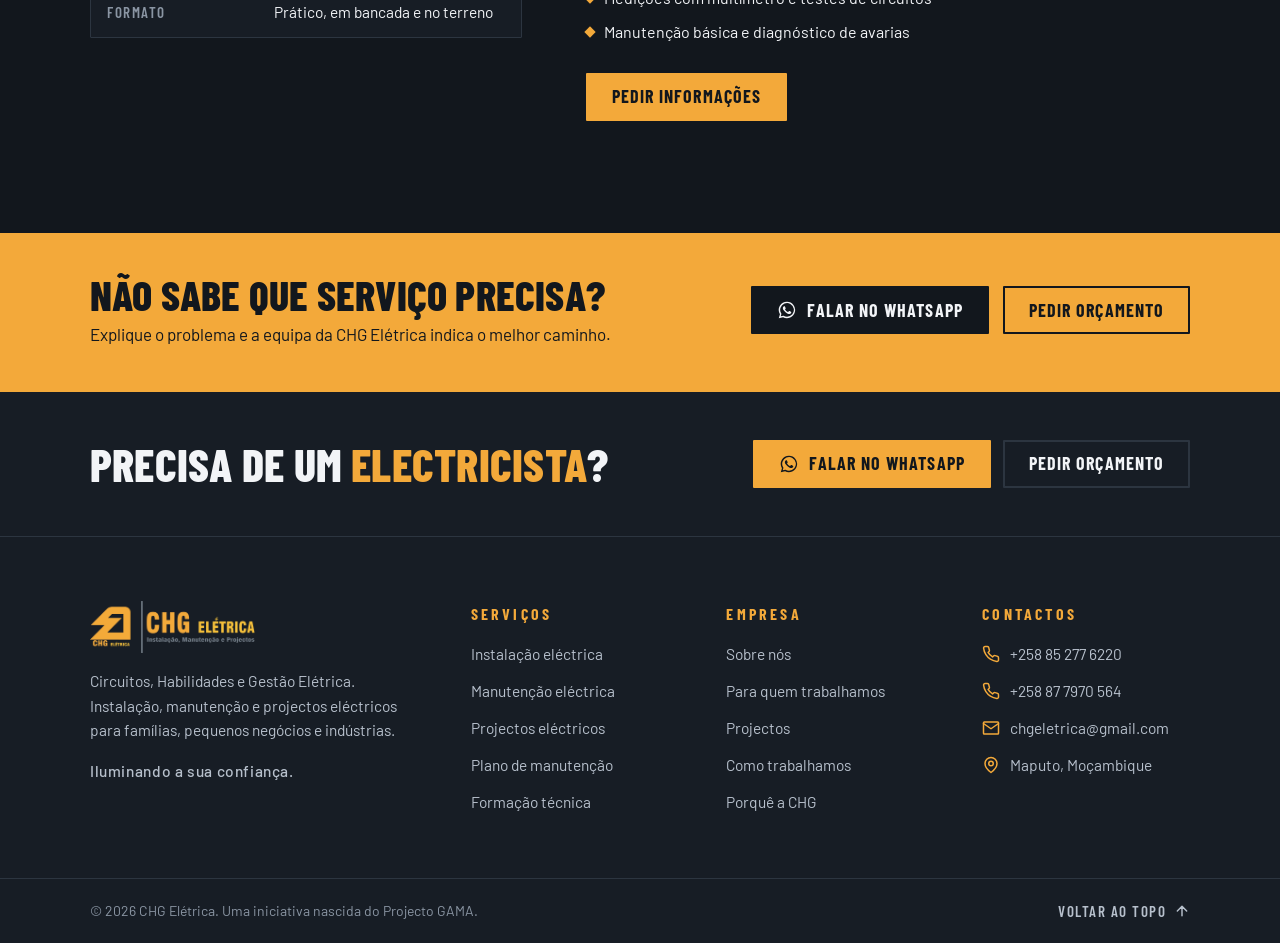
<file: servicos.html>
<!doctype html>
<html lang="pt">
<head>
<meta charset="utf-8">
<meta name="viewport" content="width=device-width, initial-scale=1, viewport-fit=cover">
<link rel="icon" type="image/png" href="assets/logo-chg.png">
<title>Serviços | CHG Elétrica</title>
<meta name="description" content="Instalação, manutenção, projectos eléctricos, planos de manutenção e formação técnica da CHG Elétrica.">
<link rel="preconnect" href="https://fonts.googleapis.com">
<link rel="preconnect" href="https://fonts.gstatic.com" crossorigin>
<link rel="stylesheet" href="https://fonts.googleapis.com/css2?family=Barlow+Condensed:wght@400;600;700;800&family=Barlow:wght@400;500;600&display=swap">
<link rel="stylesheet" href="assets/site.css">
</head>
<body>
<svg width="0" height="0" style="position:absolute" aria-hidden="true">
  <symbol id="i-phone" viewBox="0 0 24 24" fill="none" stroke="currentColor" stroke-width="2" stroke-linecap="round" stroke-linejoin="round"><path d="M22 16.92v3a2 2 0 0 1-2.18 2 19.79 19.79 0 0 1-8.63-3.07 19.5 19.5 0 0 1-6-6 19.79 19.79 0 0 1-3.07-8.67A2 2 0 0 1 4.11 2h3a2 2 0 0 1 2 1.72c.13.96.36 1.9.7 2.81a2 2 0 0 1-.45 2.11L8.09 9.91a16 16 0 0 0 6 6l1.27-1.27a2 2 0 0 1 2.11-.45c.91.34 1.85.57 2.81.7A2 2 0 0 1 22 16.92z"/></symbol>
  <symbol id="i-mail" viewBox="0 0 24 24" fill="none" stroke="currentColor" stroke-width="2" stroke-linecap="round" stroke-linejoin="round"><rect x="2" y="4" width="20" height="16" rx="1"/><path d="m22 6-10 7L2 6"/></symbol>
  <symbol id="i-pin" viewBox="0 0 24 24" fill="none" stroke="currentColor" stroke-width="2" stroke-linecap="round" stroke-linejoin="round"><path d="M20 10c0 6-8 12-8 12S4 16 4 10a8 8 0 0 1 16 0z"/><circle cx="12" cy="10" r="3"/></symbol>
  <symbol id="i-wa" viewBox="0 0 24 24" fill="currentColor"><path d="M12.04 2a9.9 9.9 0 0 0-8.5 15l-1.4 5 5.1-1.34A9.9 9.9 0 1 0 12.04 2zm0 18.1a8.2 8.2 0 0 1-4.18-1.15l-.3-.18-3.03.8.81-2.95-.2-.3a8.2 8.2 0 1 1 6.9 3.78zm4.5-6.14c-.25-.12-1.46-.72-1.69-.8-.23-.08-.39-.12-.56.12-.16.25-.64.8-.79.97-.14.16-.29.18-.54.06a6.7 6.7 0 0 1-3.32-2.9c-.25-.43.25-.4.72-1.33.08-.16.04-.3-.02-.43-.06-.12-.56-1.34-.76-1.84-.2-.48-.4-.41-.56-.42h-.48a.92.92 0 0 0-.66.31 2.8 2.8 0 0 0-.87 2.07 4.85 4.85 0 0 0 1.02 2.58 11.1 11.1 0 0 0 4.25 3.76c1.58.68 2.2.74 2.99.62.48-.07 1.46-.6 1.67-1.18.2-.58.2-1.08.14-1.18-.06-.11-.22-.17-.47-.29z"/></symbol>
  <symbol id="i-copy" viewBox="0 0 24 24" fill="none" stroke="currentColor" stroke-width="2" stroke-linecap="round" stroke-linejoin="round"><rect x="9" y="9" width="12" height="12" rx="1"/><path d="M5 15H4a1 1 0 0 1-1-1V4a1 1 0 0 1 1-1h10a1 1 0 0 1 1 1v1"/></symbol>
  <symbol id="i-plug" viewBox="0 0 24 24" fill="none" stroke="currentColor" stroke-width="2" stroke-linecap="round" stroke-linejoin="round"><path d="M9 2v6M15 2v6M6 8h12v3a6 6 0 0 1-12 0zM12 17v5"/></symbol>
  <symbol id="i-wrench" viewBox="0 0 24 24" fill="none" stroke="currentColor" stroke-width="2" stroke-linecap="round" stroke-linejoin="round"><path d="M14.7 6.3a1 1 0 0 0 0 1.4l1.6 1.6a1 1 0 0 0 1.4 0l3.77-3.77a6 6 0 0 1-7.94 7.94l-6.91 6.91a2.12 2.12 0 0 1-3-3l6.91-6.91a6 6 0 0 1 7.94-7.94l-3.76 3.76z"/></symbol>
  <symbol id="i-ruler" viewBox="0 0 24 24" fill="none" stroke="currentColor" stroke-width="2" stroke-linecap="round" stroke-linejoin="round"><path d="M13 7 8.7 2.7a2.41 2.41 0 0 0-3.4 0L2.7 5.3a2.41 2.41 0 0 0 0 3.4L7 13M8 6l2-2M18 16l2-2M17 11l4.3 4.3c.94.94.94 2.46 0 3.4l-2.6 2.6c-.94.94-2.46.94-3.4 0L11 17M21.17 6.81a1 1 0 0 0-3.99-3.99L3.84 16.17a2 2 0 0 0-.5.83l-1.32 4.35a.5.5 0 0 0 .62.62l4.35-1.32a2 2 0 0 0 .83-.5zM15 5l4 4"/></symbol>
  <symbol id="i-home" viewBox="0 0 24 24" fill="none" stroke="currentColor" stroke-width="2" stroke-linecap="round" stroke-linejoin="round"><path d="M3 10.5 12 3l9 7.5V21h-6v-6H9v6H3z"/></symbol>
  <symbol id="i-store" viewBox="0 0 24 24" fill="none" stroke="currentColor" stroke-width="2" stroke-linecap="round" stroke-linejoin="round"><path d="M3 9l1.5-5h15L21 9M3 9h18v2a3 3 0 0 1-6 0 3 3 0 0 1-6 0 3 3 0 0 1-6 0zM5 13.5V21h14v-7.5M10 21v-5h4v5"/></symbol>
  <symbol id="i-factory" viewBox="0 0 24 24" fill="none" stroke="currentColor" stroke-width="2" stroke-linecap="round" stroke-linejoin="round"><path d="M2 21V10l6 4v-4l6 4V6l8 5v10zM2 21h20M7 17h2M12 17h2M17 17h2"/></symbol>
  <symbol id="i-box" viewBox="0 0 24 24" fill="none" stroke="currentColor" stroke-width="2" stroke-linecap="round" stroke-linejoin="round"><path d="M21 8 12 3 3 8v8l9 5 9-5zM3 8l9 5 9-5M12 13v8"/></symbol>
  <symbol id="i-cal" viewBox="0 0 24 24" fill="none" stroke="currentColor" stroke-width="2" stroke-linecap="round" stroke-linejoin="round"><rect x="3" y="4" width="18" height="18" rx="1"/><path d="M16 2v4M8 2v4M3 10h18M8 15l2.5 2.5L16 13"/></symbol>
  <symbol id="i-hand" viewBox="0 0 24 24" fill="none" stroke="currentColor" stroke-width="2" stroke-linecap="round" stroke-linejoin="round"><path d="M17 20h-6l-6-6 2-2 4 3V5a1.5 1.5 0 0 1 3 0v6h3a3 3 0 0 1 3 3v3a3 3 0 0 1-3 3zM8 3l-2-1M4 6 2 5"/></symbol>
  <symbol id="i-cap" viewBox="0 0 24 24" fill="none" stroke="currentColor" stroke-width="2" stroke-linecap="round" stroke-linejoin="round"><path d="M22 9 12 4 2 9l10 5 10-5zM6 11v5c0 1.5 2.7 3 6 3s6-1.5 6-3v-5M22 9v6"/></symbol>
  <symbol id="i-shield" viewBox="0 0 24 24" fill="none" stroke="currentColor" stroke-width="2" stroke-linecap="round" stroke-linejoin="round"><path d="M12 22s8-4 8-10V5l-8-3-8 3v7c0 6 8 10 8 10z"/><path d="m9 12 2 2 4-4"/></symbol>
  <symbol id="i-users" viewBox="0 0 24 24" fill="none" stroke="currentColor" stroke-width="2" stroke-linecap="round" stroke-linejoin="round"><circle cx="9" cy="7" r="4"/><path d="M2 21v-2a4 4 0 0 1 4-4h6a4 4 0 0 1 4 4v2M16 3.1a4 4 0 0 1 0 7.8M22 21v-2a4 4 0 0 0-3-3.9"/></symbol>
  <symbol id="i-doc" viewBox="0 0 24 24" fill="none" stroke="currentColor" stroke-width="2" stroke-linecap="round" stroke-linejoin="round"><path d="M14 2H6a1 1 0 0 0-1 1v18a1 1 0 0 0 1 1h12a1 1 0 0 0 1-1V7z"/><path d="M14 2v5h5M9 13h6M9 17h6"/></symbol>
  <symbol id="i-chat" viewBox="0 0 24 24" fill="none" stroke="currentColor" stroke-width="2" stroke-linecap="round" stroke-linejoin="round"><path d="M21 15a2 2 0 0 1-2 2H7l-4 4V5a2 2 0 0 1 2-2h14a2 2 0 0 1 2 2z"/></symbol>
  <symbol id="i-coin" viewBox="0 0 24 24" fill="none" stroke="currentColor" stroke-width="2" stroke-linecap="round" stroke-linejoin="round"><circle cx="12" cy="12" r="9"/><path d="M15 9.5c-.5-1-1.6-1.5-3-1.5-1.7 0-3 .8-3 2s1.3 1.7 3 2 3 .8 3 2-1.3 2-3 2c-1.4 0-2.5-.5-3-1.5M12 6v2M12 16v2"/></symbol>
  <symbol id="i-clock" viewBox="0 0 24 24" fill="none" stroke="currentColor" stroke-width="2" stroke-linecap="round" stroke-linejoin="round"><circle cx="12" cy="12" r="9"/><path d="M12 7v5l3 2"/></symbol>
  <symbol id="i-zoom" viewBox="0 0 24 24" fill="none" stroke="currentColor" stroke-width="2" stroke-linecap="round" stroke-linejoin="round"><circle cx="11" cy="11" r="7"/><path d="m21 21-4.3-4.3M11 8v6M8 11h6"/></symbol>
  <symbol id="i-x" viewBox="0 0 24 24" fill="none" stroke="currentColor" stroke-width="2.4" stroke-linecap="round"><path d="M6 6l12 12M18 6 6 18"/></symbol>
  <symbol id="i-menu" viewBox="0 0 24 24" fill="none" stroke="currentColor" stroke-width="2.2" stroke-linecap="round"><path d="M4 7h16M4 12h16M4 17h16"/></symbol>
  <symbol id="i-up" viewBox="0 0 24 24" fill="none" stroke="currentColor" stroke-width="2.2" stroke-linecap="round" stroke-linejoin="round"><path d="M12 19V5M5 12l7-7 7 7"/></symbol>
</svg>
<header class="top" id="top">
  <div class="wrap">
    <a class="brand" href="index.html" aria-label="CHG Elétrica, início"><img src="assets/logo-chg.png" alt="CHG Elétrica"></a>
    <nav class="nav" id="nav" aria-label="Principal">
      <a href="index.html">Início</a>
      <a href="servicos.html" aria-current="page">Serviços</a>
      <a href="empresa.html">Empresa</a>
      <a href="empresa.html#projectos">Projectos</a>
      <a href="index.html#orcamento">Contactos</a>
    </nav>
    <a class="btn btn-amber cta-top" href="index.html#orcamento">Pedir orçamento</a>
    <button class="menu-btn" id="menuBtn" type="button" aria-label="Abrir menu" aria-expanded="false" aria-controls="nav"><svg><use href="#i-menu"/></svg></button>
  </div>
</header>
<main>
<section class="page-hero" id="pageHero">
  <img src="assets/servico-manutencao.jpg" alt="">
  <svg class="hero-stripe" viewBox="0 0 1000 100" preserveAspectRatio="none" aria-hidden="true"><path d="M0 100L1000 0V9L0 109Z" fill="#F3A93A"/></svg>
  <div class="wrap">
    <nav class="crumbs" aria-label="Caminho"><a href="index.html">Início</a><span>/</span><span>Serviços</span></nav>
    <h1>Os nossos <span>serviços</span></h1>
    <p class="lead">Instalação, manutenção e projectos eléctricos para casas, comércio e pequenas indústrias, com planos de manutenção e formação técnica.</p>
  </div>
</section>

<nav class="subnav" aria-label="Serviços nesta página">
  <div class="wrap">
    <a href="#instalacao">Instalação eléctrica</a>
    <a href="#manutencao">Manutenção eléctrica</a>
    <a href="#projectos">Projectos eléctricos</a>
    <a href="#plano">Plano de manutenção</a>
    <a href="#formacao">Formação técnica</a>
  </div>
</nav>

<section class="section" id="instalacao">
  <div class="wrap detail">
    <div class="detail-text">
      <p class="eyebrow">Instalação eléctrica</p>
      <h2>Instalações <em>seguras</em> desde o primeiro cabo</h2>
      <p class="lead">Organizamos e montamos quadros eléctricos e dispositivos de protecção, fazemos a cablagem e testamos cada circuito antes de ligar. Instalações seguras e acessíveis, preparadas para crescer com o imóvel.</p>
      <div class="scope"><span>Residencial</span><span>Comercial</span><span>Industrial</span></div>
      <ul class="ticks">
        <li>Projecto e dimensionamento da instalação</li>
        <li>Montagem e organização de quadros eléctricos</li>
        <li>Cablagem estruturada e sinalização de circuitos</li>
        <li>Tomadas, interruptores e iluminação</li>
        <li>Sistema de aterramento</li>
        <li>Alimentação de portões automáticos e motores</li>
        <li>Testes, ensaios e verificação de conformidade</li>
      </ul>
      <div class="hero-actions"><a class="btn btn-amber" href="index.html#orcamento" data-service="Instalação">Pedir instalação</a></div>
    </div>
    <div class="detail-media">
      <div class="frame"><img src="assets/servico-instalacao.jpg" alt="Disjuntores e fios num quadro eléctrico" loading="lazy"></div>
      <dl class="facts">
        <div><dt>Para</dt><dd>Casas novas, ampliações, lojas, oficinas e armazéns</dd></div>
        <div><dt>Inclui</dt><dd>Material escolhido pela equipa técnica, montagem e testes</dd></div>
        <div><dt>Entrega</dt><dd>Instalação testada e explicação do quadro ao cliente</dd></div>
      </dl>
    </div>
  </div>
</section>

<hr class="sep">

<section class="section" id="manutencao">
  <div class="wrap" style="display:grid;gap:clamp(32px,5vw,48px)">
    <div class="detail rev">
      <div class="detail-text">
        <p class="eyebrow">Manutenção eléctrica</p>
        <h2>Menos avarias, <em>mais vida útil</em></h2>
        <p class="lead">Fazemos a manutenção de instalações em residências, comunidades, pequenos negócios e indústrias. O objectivo é prolongar a vida útil da instalação e reduzir o risco de falhas, acidentes e incêndios.</p>
        <div class="scope"><span>RSIEU</span><span>HD 60364</span><span>EN 61439</span><span>EN 60898</span></div>
        <ul class="ticks">
          <li>Inspecção do quadro, dos disjuntores e das ligações</li>
          <li>Reaperto de terminais e verificação de aquecimentos</li>
          <li>Medição de tensões e verificação do aterramento</li>
          <li>Substituição de equipamentos danificados</li>
          <li>Relatório simples do que foi feito e do que falta</li>
        </ul>
        <div class="hero-actions"><a class="btn btn-amber" href="index.html#orcamento" data-service="Manutenção">Pedir manutenção</a></div>
      </div>
      <div class="detail-media">
        <div class="frame"><img src="assets/servico-manutencao.jpg" alt="Quadro eléctrico com fila de disjuntores" loading="lazy"></div>
      </div>
    </div>
    <div class="cards3">
      <div class="card"><svg><use href="#i-cal"/></svg><b>Preventiva</b><p>Inspecções e intervenções programadas para evitar falhas antes que aconteçam.</p></div>
      <div class="card"><svg><use href="#i-wrench"/></svg><b>Correctiva</b><p>Reparação rápida de avarias e substituição do que estiver danificado, repondo o funcionamento.</p></div>
      <div class="card"><svg><use href="#i-zoom"/></svg><b>Preditiva</b><p>Monitorização do estado da instalação para antecipar falhas e planear intervenções.</p></div>
    </div>
  </div>
</section>

<hr class="sep">

<section class="section" id="projectos">
  <div class="wrap detail">
    <div class="detail-text">
      <p class="eyebrow">Projectos eléctricos</p>
      <h2>O desenho <em>antes da obra</em></h2>
      <p class="lead">Desenhamos esquemas, plantas de instalação e cálculos de carga. Qualquer instalação que precise de ligação à rede ou de aprovação formal exige um projecto, e é isso que distingue um trabalho profissional de um improviso.</p>
      <div class="scope"><span>Residencial</span><span>Predial</span><span>Industrial</span></div>
      <ul class="ticks">
        <li>Esquemas unifilares e multifilares</li>
        <li>Plantas de instalação com legenda</li>
        <li>Cálculo de cargas e dimensionamento de circuitos e protecções</li>
        <li>Relatórios de conformidade para seguro ou licenciamento</li>
        <li>Modelos 3D e simulações</li>
      </ul>
      <div class="hero-actions">
        <a class="btn btn-amber" href="index.html#orcamento" data-service="Projectos">Pedir projecto</a>
        <a class="btn btn-ghost" href="empresa.html#projectos">Ver um projecto</a>
      </div>
    </div>
    <div class="detail-media">
      <div class="frame contain"><img src="assets/projecto01-planta.png" alt="Planta de instalação eléctrica de uma moradia" loading="lazy"></div>
      <p class="frame-cap">Planta de instalação da moradia com portão automático (Projecto 01).</p>
      <dl class="facts">
        <div><dt>Como contratar</dt><dd>Só o projecto, ou o projecto com a execução da obra</dd></div>
        <div><dt>Ferramentas</dt><dd>AutoCAD e QElectroTech</dd></div>
        <div><dt>Entregáveis</dt><dd>Desenhos, legenda, cálculos e memória descritiva</dd></div>
      </dl>
    </div>
  </div>
</section>

<hr class="sep">

<section class="section" id="plano">
  <div class="wrap" style="display:grid;gap:clamp(32px,5vw,48px)">
    <div class="section-head" style="margin:0">
      <p class="eyebrow">Plano de manutenção</p>
      <h2>Manutenção <em>com data marcada</em></h2>
      <p class="lead">Em vez de chamar o electricista só quando algo falha, combina connosco visitas regulares. Sabe quando vamos, o que verificamos e fica com o histórico da sua instalação.</p>
    </div>
    <div class="plans">
      <div class="plan">
        <span class="freq">Visita mensal</span>
        <h3>Plano mensal</h3>
        <p class="muted" style="font-size:16px">Para lojas, oficinas e pequenas indústrias onde uma paragem custa caro.</p>
        <ul class="ticks">
          <li>Uma visita técnica por mês</li>
          <li>Inspecção do quadro e reaperto de ligações</li>
          <li>Verificação de aterramento e protecções</li>
          <li>Prioridade nas chamadas de avaria</li>
          <li>Registo de cada visita</li>
        </ul>
        <a class="btn btn-amber" href="index.html#orcamento" data-service="Plano de manutenção" style="justify-self:start">Pedir proposta</a>
      </div>
      <div class="plan">
        <span class="freq">Visita trimestral</span>
        <h3>Plano trimestral</h3>
        <p class="muted" style="font-size:16px">Para residências e condomínios que querem a instalação sempre revista.</p>
        <ul class="ticks">
          <li>Uma visita técnica a cada três meses</li>
          <li>Inspecção do quadro, tomadas e iluminação</li>
          <li>Verificação de aterramento e protecções</li>
          <li>Prioridade nas chamadas de avaria</li>
          <li>Registo de cada visita</li>
        </ul>
        <a class="btn btn-amber" href="index.html#orcamento" data-service="Plano de manutenção" style="justify-self:start">Pedir proposta</a>
      </div>
    </div>
  </div>
</section>

<hr class="sep">

<section class="section" id="formacao">
  <div class="wrap detail rev">
    <div class="detail-text">
      <p class="eyebrow">Formação técnica</p>
      <h2>Conhecimento <em>que fica</em> na comunidade</h2>
      <p class="lead">Damos formação prática orientada para jovens e técnicos das comunidades, e para as equipas de empresas parceiras. A formação é feita em bancada e no terreno, com material real.</p>
      <ul class="ticks">
        <li>Segurança eléctrica e equipamento de protecção individual</li>
        <li>Leitura de esquemas e plantas de instalação</li>
        <li>Montagem e organização de quadros eléctricos</li>
        <li>Medições com multímetro e testes de circuitos</li>
        <li>Manutenção básica e diagnóstico de avarias</li>
      </ul>
      <div class="hero-actions"><a class="btn btn-amber" href="index.html#orcamento" data-service="Outro">Pedir informações</a></div>
    </div>
    <div class="detail-media">
      <div class="frame"><img src="assets/faixa-cabos.jpg" alt="Cabos eléctricos de várias cores" loading="lazy"></div>
      <dl class="facts">
        <div><dt>Para</dt><dd>Jovens, técnicos das comunidades e empresas parceiras</dd></div>
        <div><dt>Formato</dt><dd>Prático, em bancada e no terreno</dd></div>
      </dl>
    </div>
  </div>
</section>

<section class="cta-band">
  <div class="wrap">
    <div style="display:grid;gap:6px">
      <h2>Não sabe que serviço precisa?</h2>
      <p>Explique o problema e a equipa da CHG Elétrica indica o melhor caminho.</p>
    </div>
    <div class="hero-actions" style="margin:0">
      <a class="btn btn-ink" href="https://wa.me/258852776220" target="_blank" rel="noopener"><svg><use href="#i-wa"/></svg>Falar no WhatsApp</a>
      <a class="btn btn-line-ink" href="index.html#orcamento">Pedir orçamento</a>
    </div>
  </div>
</section>
</main>
<footer class="foot">
  <div class="foot-cta">
    <div class="wrap">
      <h2>Precisa de um <em>electricista</em>?</h2>
      <div class="foot-cta-actions">
        <a class="btn btn-amber" href="https://wa.me/258852776220" target="_blank" rel="noopener"><svg><use href="#i-wa"/></svg>Falar no WhatsApp</a>
        <a class="btn btn-ghost" href="index.html#orcamento">Pedir orçamento</a>
      </div>
    </div>
  </div>
  <div class="wrap foot-grid">
    <div class="foot-brand">
      <img src="assets/logo-chg.png" alt="CHG Elétrica">
      <p>Circuitos, Habilidades e Gestão Elétrica. Instalação, manutenção e projectos eléctricos para famílias, pequenos negócios e indústrias.</p>
      <p class="slogan">Iluminando a sua confiança.</p>
    </div>
    <nav class="foot-col" aria-label="Serviços">
      <h4>Serviços</h4>
      <a href="servicos.html#instalacao">Instalação eléctrica</a>
      <a href="servicos.html#manutencao">Manutenção eléctrica</a>
      <a href="servicos.html#projectos">Projectos eléctricos</a>
      <a href="servicos.html#plano">Plano de manutenção</a>
      <a href="servicos.html#formacao">Formação técnica</a>
    </nav>
    <nav class="foot-col" aria-label="Empresa">
      <h4>Empresa</h4>
      <a href="empresa.html#sobre">Sobre nós</a>
      <a href="empresa.html#clientes">Para quem trabalhamos</a>
      <a href="empresa.html#projectos">Projectos</a>
      <a href="empresa.html#como-trabalhamos">Como trabalhamos</a>
      <a href="empresa.html#porque">Porquê a CHG</a>
    </nav>
    <div class="foot-col">
      <h4>Contactos</h4>
      <span class="line"><svg><use href="#i-phone"/></svg>+258 85 277 6220</span>
      <span class="line"><svg><use href="#i-phone"/></svg>+258 87 7970 564</span>
      <span class="line"><svg><use href="#i-mail"/></svg>chgeletrica@gmail.com</span>
      <span class="line"><svg><use href="#i-pin"/></svg>Maputo, Moçambique</span>
    </div>
  </div>
  <div class="foot-bottom">
    <div class="wrap">
      <p>© <span id="yr">2026</span> CHG Elétrica. Uma iniciativa nascida do Projecto GAMA.</p>
      <a class="to-top" href="#top">Voltar ao topo <svg><use href="#i-up"/></svg></a>
    </div>
  </div>
</footer>
<a class="wa-float" href="https://wa.me/258852776220?text=Ol%C3%A1%20CHG%20El%C3%A9trica%2C%20gostaria%20de%20pedir%20informa%C3%A7%C3%B5es." target="_blank" rel="noopener" aria-label="Falar pelo WhatsApp"><svg><use href="#i-wa"/></svg><span>WhatsApp</span></a>

<dialog class="lb" id="lightbox" aria-label="Imagem ampliada">
  <div class="lb-inner">
    <img id="lbImg" src="assets/projecto01-planta.png" alt="">
    <button class="lb-close" id="lbClose" type="button" aria-label="Fechar"><svg><use href="#i-x"/></svg></button>
  </div>
</dialog>

<div class="toast" id="toast" role="status" aria-live="polite" hidden></div>

<script src="assets/site.js"></script>
</body>
</html>
</file>
<file: assets/site.css>
/* Layout: marca escura com cortes diagonais e faixas âmbar, como no panfleto; cantos rectos (1px); secções em coluna única com grelhas que empilham no telemóvel */
:root{
  --bg:#12171D;          /* grafite */
  --bg-2:#171D25;        /* superfície */
  --bg-3:#1F2630;        /* cartões */
  --line:#2C3540;
  --fg:#F2F4F7;
  --fg-2:#B7C0CC;
  --fg-3:#8A95A3;
  --amber:#F3A93A;
  --amber-2:#F9C13A;
  --ink:#12171D;
  --ok:#5BC08A;
  --err:#F07A6A;
  --r:1px;
  --display:'Barlow Condensed','Arial Narrow',Arial,sans-serif;
  --body:'Barlow','Segoe UI',Roboto,Helvetica,Arial,sans-serif;
  --wrap:1180px;
  --gutter:clamp(16px,4vw,40px);
  color-scheme:dark;
}
*{box-sizing:border-box}
[hidden]{display:none!important}
html{scroll-behavior:smooth;scroll-padding-top:84px}
@media (prefers-reduced-motion:reduce){html{scroll-behavior:auto}*{animation:none!important;transition:none!important}}
body{margin:0;background:var(--bg);color:var(--fg);font-family:var(--body);font-size:17px;line-height:1.6;-webkit-font-smoothing:antialiased}
img{max-width:100%;display:block}
a{color:var(--amber)}
a:focus-visible,button:focus-visible,input:focus-visible,select:focus-visible,textarea:focus-visible{outline:3px solid var(--amber-2);outline-offset:3px}
.wrap{width:100%;max-width:var(--wrap);margin-inline:auto;padding-inline:var(--gutter)}
h1,h2,h3{font-family:var(--display);line-height:1;margin:0;text-wrap:balance}
h2{font-size:clamp(38px,5.4vw,64px);font-weight:800;text-transform:uppercase;letter-spacing:.005em}
h2 em{font-style:normal;color:var(--amber)}
h3{font-size:clamp(24px,2.6vw,30px);font-weight:700;text-transform:uppercase;letter-spacing:.02em}
p{margin:0}
.eyebrow{font-family:var(--display);font-weight:700;font-size:15px;letter-spacing:.24em;text-transform:uppercase;color:var(--amber)}
.lead{color:var(--fg-2);font-size:clamp(17px,1.6vw,19px);max-width:62ch}
.section{padding-block:clamp(64px,9vw,112px)}
.section.alt{background:var(--bg-2);border-block:1px solid var(--line)}
.section-head{display:grid;gap:14px;margin-bottom:clamp(32px,5vw,52px)}
.muted{color:var(--fg-3)}

/* Botões */
.btn{display:inline-flex;align-items:center;justify-content:center;gap:10px;min-height:48px;padding:0 24px;border-radius:var(--r);border:2px solid transparent;font-family:var(--display);font-weight:700;font-size:18px;letter-spacing:.06em;text-transform:uppercase;text-decoration:none;cursor:pointer;white-space:nowrap;transition:transform .15s ease,background-color .15s ease,border-color .15s ease}
.btn:hover{transform:translateY(-1px)}
.btn-amber{background:var(--amber);color:var(--ink)}
.btn-amber:hover{background:var(--amber-2)}
.btn-ghost{background:transparent;color:var(--fg);border-color:var(--line)}
.btn-ghost:hover{border-color:var(--amber);color:var(--amber)}
.btn svg{width:20px;height:20px;flex-shrink:0}

/* Cabeçalho */
.top{position:sticky;top:env(safe-area-inset-top,0px);z-index:50;background:rgba(18,23,29,.94);backdrop-filter:blur(10px);-webkit-backdrop-filter:blur(10px);border-bottom:1px solid var(--line)}
.top .wrap{display:flex;align-items:center;gap:24px;min-height:72px}
.brand img{height:44px;width:auto}
.nav{display:flex;gap:2px;margin-left:auto}
.nav a{white-space:nowrap;color:var(--fg-2);text-decoration:none;font-family:var(--display);font-weight:600;font-size:17px;letter-spacing:.06em;text-transform:uppercase;padding:10px 11px;border-radius:var(--r)}
.nav a:hover{color:var(--fg);background:var(--bg-3)}
.top .btn{min-height:44px;padding:0 18px;font-size:16px}
.menu-btn{display:none;margin-left:auto;width:46px;height:46px;border-radius:var(--r);border:1px solid var(--line);background:var(--bg-3);color:var(--fg);cursor:pointer;align-items:center;justify-content:center}
.menu-btn svg{width:24px;height:24px}
@media (max-width:1120px){
  .nav,.top .cta-top{display:none}
  .menu-btn{display:inline-flex}
  .top.open .nav{display:flex;position:absolute;left:0;right:0;top:100%;flex-direction:column;gap:0;padding:8px var(--gutter) 18px;background:var(--bg);border-bottom:1px solid var(--line)}
  .top.open .nav a{padding:14px 4px;border-bottom:1px solid var(--line)}
}

/* Hero */
.hero{position:relative;overflow:hidden;background:var(--bg-2)}
.hero-photo{position:absolute;inset:0;width:100%;height:100%;object-fit:cover;object-position:60% 40%}
.hero::before{content:"";position:absolute;inset:0;background:linear-gradient(90deg,rgba(18,23,29,.96) 0%,rgba(18,23,29,.86) 38%,rgba(18,23,29,.35) 72%,rgba(18,23,29,.2) 100%);z-index:1}
.hero::after{content:"";position:absolute;left:0;right:0;bottom:-1px;height:clamp(60px,9vw,120px);background:var(--bg);clip-path:polygon(0 100%,100% 0,100% 100%);z-index:2}
.hero-stripe{position:absolute;left:0;right:0;bottom:-1px;width:100%;height:clamp(60px,9vw,120px);z-index:3;pointer-events:none}
.hero .wrap{position:relative;z-index:4;padding-block:clamp(72px,11vw,140px) clamp(110px,14vw,190px);display:grid;gap:22px}
.hero h1{font-size:clamp(56px,10vw,128px);font-weight:800;text-transform:uppercase;line-height:.9}
.hero h1 span{color:var(--amber);display:block}
.hero .lead{color:#D5DBE3}
.hero-actions{display:flex;flex-wrap:wrap;gap:14px;margin-top:8px}
.hero-meta{display:flex;flex-wrap:wrap;gap:10px 28px;margin-top:10px;font-family:var(--display);font-size:20px;font-weight:600;letter-spacing:.03em}
.hero-meta span{display:inline-flex;align-items:center;gap:8px;color:var(--fg)}
.hero-meta svg{width:18px;height:18px;color:var(--amber)}
.slogan{font-family:var(--body);font-weight:500;color:var(--amber);letter-spacing:.04em}

/* Faixa de sectores */
.sectors{display:grid;grid-template-columns:repeat(3,minmax(0,1fr));gap:14px}
.sector{display:flex;align-items:center;gap:14px;padding:18px 20px;background:var(--bg-3);border:1px solid var(--line);border-radius:var(--r)}
.ic-ring{width:48px;height:48px;border-radius:50%;border:2px solid var(--amber);display:grid;place-items:center;flex-shrink:0}
.ic-ring svg{width:24px;height:24px;color:var(--amber)}
.sector b{font-family:var(--display);font-size:22px;font-weight:700;text-transform:uppercase;letter-spacing:.03em;display:block;line-height:1.1}
.sector small{color:var(--fg-3);font-size:15px}
@media (max-width:800px){.sectors{grid-template-columns:minmax(0,1fr)}}

/* Sobre */
.about{display:grid;grid-template-columns:minmax(0,6fr) minmax(0,5fr);gap:clamp(28px,5vw,64px);align-items:start}
.about-text{display:grid;gap:18px;min-width:0}
.mission{border-left:4px solid var(--amber);padding:6px 0 6px 20px;font-family:var(--display);font-size:clamp(24px,2.8vw,32px);font-weight:600;line-height:1.2;color:var(--fg)}
.mission small{display:block;font-family:var(--display);font-size:14px;letter-spacing:.22em;text-transform:uppercase;color:var(--amber);margin-bottom:8px}
.acronym{display:grid;gap:0;border:1px solid var(--line);border-radius:var(--r);background:var(--bg-2);min-width:0}
.acronym-head{padding:16px 20px;border-bottom:1px solid var(--line);font-family:var(--display);font-size:15px;font-weight:700;letter-spacing:.2em;text-transform:uppercase;color:var(--fg-3)}
.acr{display:grid;grid-template-columns:72px minmax(0,1fr);gap:16px;align-items:start;padding:18px 20px;border-bottom:1px solid var(--line)}
.acr:last-child{border-bottom:0}
.acr .L{font-family:var(--display);font-weight:800;font-size:60px;line-height:.85;color:var(--amber)}
.acr b{font-family:var(--display);font-size:24px;font-weight:700;text-transform:uppercase;letter-spacing:.03em;display:block;line-height:1.1;margin-bottom:4px}
.acr p{color:var(--fg-2);font-size:16px}
.value{display:grid;grid-template-columns:repeat(4,minmax(0,1fr));gap:0;border:1px solid var(--line);border-radius:var(--r);margin-top:clamp(36px,5vw,56px)}
.value div{padding:20px;border-right:1px solid var(--line);display:grid;gap:8px;align-content:start;min-width:0}
.value div:last-child{border-right:0}
.value dt{font-family:var(--display);font-size:15px;font-weight:700;letter-spacing:.2em;text-transform:uppercase;color:var(--amber)}
.value dd{margin:0;color:var(--fg);font-size:16px}
@media (max-width:960px){.about{grid-template-columns:minmax(0,1fr)}.value{grid-template-columns:repeat(2,minmax(0,1fr))}.value div:nth-child(2){border-right:0}.value div:nth-child(-n+2){border-bottom:1px solid var(--line)}}
@media (max-width:560px){.value{grid-template-columns:minmax(0,1fr)}.value div{border-right:0;border-bottom:1px solid var(--line)}.value div:last-child{border-bottom:0}}

/* Serviços */
.services{display:grid;grid-template-columns:repeat(3,minmax(0,1fr));gap:20px}
.svc{display:flex;flex-direction:column;background:var(--bg-2);border:1px solid var(--line);border-radius:var(--r);overflow:hidden;min-width:0}
.svc-img{position:relative;height:210px;overflow:hidden;background:#fff;max-width:100%;border-bottom:3px solid var(--amber)}
.svc-img img{position:absolute;inset:0;width:100%;height:100%;object-fit:cover}
.svc-img.contain img{object-fit:contain;padding:10px}
.svc-body{display:grid;gap:14px;padding:22px 22px 26px;align-content:start}
.svc-tag{display:inline-flex;align-items:center;gap:8px;font-family:var(--display);font-weight:700;font-size:14px;letter-spacing:.2em;text-transform:uppercase;color:var(--amber)}
.svc-tag svg{width:18px;height:18px}
.svc p{color:var(--fg-2);font-size:16px}
.ticks{list-style:none;margin:0;padding:0;display:grid;gap:8px}
.ticks li{display:flex;gap:10px;align-items:flex-start;font-size:16px;color:var(--fg)}
.ticks li::before{content:"";width:8px;height:8px;margin-top:9px;flex-shrink:0;background:var(--amber);transform:rotate(45deg)}
.ticks li span{color:var(--fg-3)}
.scope{display:flex;flex-wrap:wrap;gap:6px}
.scope span{font-family:var(--display);font-size:14px;font-weight:600;letter-spacing:.08em;text-transform:uppercase;color:var(--fg-2);border:1px solid var(--line);border-radius:var(--r);padding:3px 9px}
.svc .btn{justify-self:start;margin-top:4px;min-height:42px;font-size:16px;padding:0 16px}
@media (max-width:1000px){.services{grid-template-columns:minmax(0,1fr);max-width:680px}.svc-img{height:200px}}
@media (max-width:640px){.svc-img{height:170px}}

/* Complementares */
.extras{display:grid;grid-template-columns:repeat(4,minmax(0,1fr));gap:16px;margin-top:clamp(36px,5vw,56px)}
.extra{display:grid;gap:10px;align-content:start;padding:20px;border:1px solid var(--line);border-radius:var(--r);background:var(--bg);min-width:0}
.extra svg{width:28px;height:28px;color:var(--amber)}
.extra b{font-family:var(--display);font-size:22px;font-weight:700;text-transform:uppercase;letter-spacing:.03em;line-height:1.1}
.extra p{color:var(--fg-2);font-size:15.5px}
@media (max-width:1000px){.extras{grid-template-columns:repeat(2,minmax(0,1fr))}}
@media (max-width:560px){.extras{grid-template-columns:minmax(0,1fr)}}

/* Público-alvo */
.audience{display:grid;grid-template-columns:repeat(4,minmax(0,1fr));gap:16px}
.aud{display:grid;gap:12px;align-content:start;padding:22px 20px;border:1px solid var(--line);border-radius:var(--r);background:var(--bg-2);min-width:0}
.aud .tag{justify-self:start;font-family:var(--display);font-size:13px;font-weight:700;letter-spacing:.16em;text-transform:uppercase;padding:3px 9px;border-radius:var(--r);background:var(--amber);color:var(--ink)}
.aud .tag.alt{background:transparent;color:var(--amber);border:1px solid var(--amber)}
.aud b{font-family:var(--display);font-size:24px;font-weight:700;text-transform:uppercase;letter-spacing:.03em;line-height:1.1}
.aud p{color:var(--fg-2);font-size:15.5px}
@media (max-width:1000px){.audience{grid-template-columns:repeat(2,minmax(0,1fr))}}
@media (max-width:560px){.audience{grid-template-columns:minmax(0,1fr)}}

/* Projectos */
.proj{display:grid;grid-template-columns:minmax(0,7fr) minmax(0,5fr);gap:clamp(24px,4vw,48px);align-items:start}
.viewer{background:var(--bg);border:1px solid var(--line);border-radius:var(--r);padding:14px;min-width:0}
.tabs{display:flex;gap:6px;margin-bottom:12px}
.tab{flex:1;min-height:44px;border-radius:var(--r);border:1px solid var(--line);background:transparent;color:var(--fg-2);font-family:var(--display);font-weight:700;font-size:17px;letter-spacing:.08em;text-transform:uppercase;cursor:pointer}
.tab[aria-selected="true"]{background:var(--amber);color:var(--ink);border-color:var(--amber)}
.stage{position:relative;background:#fff;border-radius:var(--r);overflow:hidden;cursor:zoom-in;padding:0;border:0;width:100%;display:block}
.stage img{width:100%;height:auto}
.zoom-hint{position:absolute;right:10px;bottom:10px;display:inline-flex;align-items:center;gap:6px;background:rgba(18,23,29,.85);color:var(--fg);font-size:13px;font-family:var(--body);padding:6px 10px;border-radius:var(--r)}
.zoom-hint svg{width:14px;height:14px}
.proj-info{display:grid;gap:18px;min-width:0}
.badge{justify-self:start;font-family:var(--display);font-weight:700;font-size:14px;letter-spacing:.18em;text-transform:uppercase;color:var(--ink);background:var(--amber);padding:5px 12px;border-radius:var(--r)}
.spec{display:grid;gap:0;border-top:1px solid var(--line);margin:0}
.spec div{display:grid;grid-template-columns:minmax(0,1fr) minmax(0,1.6fr);gap:14px;padding:12px 0;border-bottom:1px solid var(--line);font-size:16px}
.spec dt{color:var(--fg-3);font-family:var(--display);font-size:16px;letter-spacing:.08em;text-transform:uppercase;font-weight:600}
.spec dd{margin:0;color:var(--fg)}
@media (max-width:900px){.proj{grid-template-columns:minmax(0,1fr)}}

/* Lightbox */
dialog.lb{border:0;padding:0;background:transparent;max-width:min(1400px,96vw);width:96vw}
dialog.lb::backdrop{background:rgba(8,10,13,.88)}
.lb-inner{position:relative;background:#fff;border-radius:var(--r);overflow:auto;max-height:90vh}
.lb-inner img{width:100%;height:auto}
.lb-close{position:absolute;top:10px;right:10px;width:44px;height:44px;border-radius:var(--r);border:0;background:var(--ink);color:#fff;cursor:pointer;display:grid;place-items:center}
.lb-close svg{width:22px;height:22px}

/* Faixa com foto */
.band{position:relative;overflow:hidden}
.band > img{position:absolute;inset:0;width:100%;height:100%;object-fit:cover}
.band::before{content:"";position:absolute;inset:0;background:rgba(18,23,29,.84);z-index:1}
.band .wrap{position:relative;z-index:2;padding-block:clamp(56px,8vw,96px)}

/* Processo */
.steps{list-style:none;margin:0;padding:0;display:grid;grid-template-columns:repeat(4,minmax(0,1fr));gap:16px;counter-reset:s}
.steps li{counter-increment:s;display:grid;gap:10px;align-content:start;padding:22px 20px 24px;background:rgba(23,29,37,.88);border:1px solid var(--line);border-radius:var(--r);min-width:0}
.steps li::before{content:counter(s);font-family:var(--display);font-weight:800;font-size:48px;line-height:1;color:var(--amber)}
.steps b{font-family:var(--display);font-size:24px;font-weight:700;text-transform:uppercase;letter-spacing:.03em;line-height:1.1}
.steps p{color:var(--fg-2);font-size:15.5px}
@media (max-width:1000px){.steps{grid-template-columns:repeat(2,minmax(0,1fr))}}
@media (max-width:560px){.steps{grid-template-columns:minmax(0,1fr)}}

/* Diferenciais */
.diffs{display:grid;grid-template-columns:repeat(3,minmax(0,1fr));gap:0;border:1px solid var(--line);border-radius:var(--r)}
.diff{display:grid;grid-template-columns:auto minmax(0,1fr);gap:16px;padding:24px 22px;border-right:1px solid var(--line);border-bottom:1px solid var(--line);min-width:0}
.diff:nth-child(3n){border-right:0}
.diff:nth-last-child(-n+3){border-bottom:0}
.diff b{font-family:var(--display);font-size:22px;font-weight:700;text-transform:uppercase;letter-spacing:.03em;display:block;line-height:1.1;margin-bottom:6px}
.diff p{color:var(--fg-2);font-size:15.5px}
@media (max-width:900px){.diffs{grid-template-columns:repeat(2,minmax(0,1fr))}.diff:nth-child(3n){border-right:1px solid var(--line)}.diff:nth-child(2n){border-right:0}.diff:nth-last-child(-n+3){border-bottom:1px solid var(--line)}.diff:nth-last-child(-n+2){border-bottom:0}}
@media (max-width:560px){.diffs{grid-template-columns:minmax(0,1fr)}.diff{border-right:0!important;border-bottom:1px solid var(--line)!important}.diff:last-child{border-bottom:0!important}}

/* Orçamento */
.quote{display:grid;grid-template-columns:minmax(0,5fr) minmax(0,7fr);gap:clamp(28px,5vw,64px);align-items:start}
.quote-side{display:grid;gap:22px;min-width:0}
.form{background:var(--bg-2);border:1px solid var(--line);border-radius:var(--r);padding:clamp(20px,3vw,32px);display:grid;gap:18px;min-width:0}
.row{display:grid;grid-template-columns:repeat(2,minmax(0,1fr));gap:16px}
@media (max-width:640px){.row{grid-template-columns:minmax(0,1fr)}}
.field{display:grid;gap:7px;min-width:0}
.field label,.field legend{font-family:var(--display);font-weight:600;font-size:16px;letter-spacing:.08em;text-transform:uppercase;color:var(--fg-2)}
.field .opt{color:var(--fg-3);text-transform:none;letter-spacing:0;font-family:var(--body);font-weight:400;font-size:14px}
input,select,textarea{width:100%;min-height:48px;padding:12px 14px;border-radius:var(--r);border:1px solid var(--line);background:var(--bg);color:var(--fg);font:inherit;font-size:16px}
textarea{min-height:120px;resize:vertical}
input::placeholder,textarea::placeholder{color:var(--fg-3)}
input:focus,select:focus,textarea:focus{border-color:var(--amber)}
.field.bad input,.field.bad select,.field.bad textarea{border-color:var(--err)}
.err{color:var(--err);font-size:14px}
fieldset{border:0;padding:0;margin:0;min-width:0}
.chips{display:flex;flex-wrap:wrap;gap:10px}
.chip{position:relative}
.chip input{position:absolute;opacity:0;pointer-events:none}
.chip span{display:inline-flex;align-items:center;gap:8px;min-height:44px;padding:0 16px;border-radius:var(--r);border:1px solid var(--line);color:var(--fg-2);cursor:pointer;font-size:16px}
.chip input:checked+span{border-color:var(--amber);color:var(--ink);background:var(--amber);font-weight:600}
.chip input:focus-visible+span{outline:3px solid var(--amber-2);outline-offset:2px}
.form-foot{display:flex;flex-wrap:wrap;gap:14px;align-items:center;justify-content:space-between}
.form-foot small{color:var(--fg-3);font-size:14px;max-width:44ch}
.result{border:1px solid var(--amber);border-radius:var(--r);padding:20px;display:grid;gap:14px;background:rgba(243,169,58,.06)}
.result h3{font-size:24px}
.result pre{margin:0;white-space:pre-wrap;word-break:break-word;font-family:var(--body);font-size:15px;color:var(--fg);background:var(--bg);border:1px solid var(--line);border-radius:var(--r);padding:14px;max-height:280px;overflow:auto}
.result-actions{display:flex;flex-wrap:wrap;gap:12px}
.status{font-size:14px;color:var(--ok);min-height:1em}
@media (max-width:900px){.quote{grid-template-columns:minmax(0,1fr)}}

/* Contactos */
.contacts{display:grid;gap:12px}
.ccard{display:grid;grid-template-columns:auto minmax(0,1fr) auto;align-items:center;gap:16px;padding:16px 18px;background:var(--bg-3);border:1px solid var(--line);border-radius:var(--r)}
.ccard .ic{width:48px;height:48px;border-radius:50%;background:var(--amber);display:grid;place-items:center}
.ccard .ic svg{width:22px;height:22px;color:var(--ink)}
.ccard b{white-space:nowrap;font-family:var(--display);font-size:24px;font-weight:700;letter-spacing:.02em;display:block;line-height:1.1;font-variant-numeric:tabular-nums;user-select:all;overflow:hidden;text-overflow:ellipsis}
.ccard b.mail{font-size:21px}
.ccard small{color:var(--fg-3);font-size:14px}
.ccard .acts{display:flex;gap:8px}
.icon-btn{width:44px;height:44px;border-radius:var(--r);border:1px solid var(--line);background:var(--bg);color:var(--fg);display:grid;place-items:center;cursor:pointer;text-decoration:none}
.icon-btn:hover{border-color:var(--amber);color:var(--amber)}
.icon-btn svg{width:20px;height:20px}
@media (max-width:420px){.ccard{grid-template-columns:auto minmax(0,1fr)}.ccard .acts{grid-column:1/-1}}

/* Rodapé */
.foot{position:relative;background:var(--bg-2);border-top:4px solid var(--amber)}
.foot-cta{border-bottom:1px solid var(--line)}
.foot-cta .wrap{display:flex;flex-wrap:wrap;align-items:center;justify-content:space-between;gap:20px;padding-block:clamp(32px,5vw,48px)}
.foot-cta h2{font-size:clamp(30px,4vw,46px)}
.foot-cta-actions{display:flex;flex-wrap:wrap;gap:12px}
.foot-grid{display:grid;grid-template-columns:minmax(0,1.6fr) repeat(3,minmax(0,1fr));gap:clamp(28px,4vw,48px);padding-block:clamp(40px,6vw,64px)}
.foot-brand{display:grid;gap:16px;align-content:start}
.foot-brand img{height:52px;width:auto}
.foot-brand p{color:var(--fg-2);font-size:15.5px;max-width:42ch}
.foot-col{display:grid;gap:12px;align-content:start;min-width:0}
.foot-col h4{margin:0 0 4px;font-family:var(--display);font-size:16px;font-weight:700;letter-spacing:.2em;text-transform:uppercase;color:var(--amber)}
.foot-col a,.foot-col span{color:var(--fg-2);text-decoration:none;font-size:15.5px;overflow-wrap:anywhere}
.foot-col a:hover{color:var(--fg)}
.foot-col .line{display:flex;gap:10px;align-items:flex-start}
.foot-col .line svg{width:18px;height:18px;color:var(--amber);flex-shrink:0;margin-top:3px}
.foot-bottom{border-top:1px solid var(--line)}
.foot-bottom .wrap{display:flex;flex-wrap:wrap;align-items:center;justify-content:space-between;gap:12px 24px;padding-block:20px}
.foot-bottom p{color:var(--fg-3);font-size:14px}
.to-top{display:inline-flex;align-items:center;gap:8px;color:var(--fg-2);text-decoration:none;font-family:var(--display);font-weight:600;font-size:15px;letter-spacing:.1em;text-transform:uppercase}
.to-top:hover{color:var(--amber)}
.to-top svg{width:16px;height:16px}
@media (max-width:900px){.foot-grid{grid-template-columns:repeat(2,minmax(0,1fr))}.foot-brand{grid-column:1/-1}}
@media (max-width:480px){.foot-grid{grid-template-columns:minmax(0,1fr)}}

/* Botão WhatsApp flutuante */
.wa-float{position:fixed;right:18px;bottom:calc(18px + env(safe-area-inset-bottom,0px));z-index:60;display:inline-flex;align-items:center;gap:10px;height:54px;padding:0 20px 0 16px;border-radius:var(--r);background:var(--amber);color:var(--ink);text-decoration:none;font-family:var(--display);font-weight:700;font-size:18px;letter-spacing:.05em;text-transform:uppercase;box-shadow:0 10px 30px rgba(0,0,0,.45)}
.wa-float svg{width:26px;height:26px}
@media (max-width:560px){.wa-float span{display:none}.wa-float{padding:0;width:54px;justify-content:center}}

.toast{position:fixed;left:50%;bottom:calc(90px + env(safe-area-inset-bottom,0px));transform:translateX(-50%);background:var(--fg);color:var(--ink);padding:10px 18px;border-radius:var(--r);font-weight:600;font-size:15px;z-index:70;box-shadow:0 10px 30px rgba(0,0,0,.4)}

/* Navegação activa */
.nav a[aria-current="page"]{color:var(--amber)}

/* Páginas internas */
.page-hero{position:relative;overflow:hidden;background:var(--bg-2)}
.page-hero > img{position:absolute;inset:0;width:100%;height:100%;object-fit:cover;object-position:60% 40%}
.page-hero::before{content:"";position:absolute;inset:0;background:linear-gradient(90deg,rgba(18,23,29,.96) 0%,rgba(18,23,29,.86) 38%,rgba(18,23,29,.35) 72%,rgba(18,23,29,.2) 100%);z-index:1}
.page-hero::after{content:"";position:absolute;left:0;right:0;bottom:-1px;height:clamp(50px,7vw,96px);background:var(--bg);clip-path:polygon(0 100%,100% 0,100% 100%);z-index:2}
.page-hero .hero-stripe{height:clamp(50px,7vw,96px)}
.page-hero .wrap{position:relative;z-index:4;display:grid;gap:16px;padding-block:clamp(56px,8vw,104px) clamp(96px,12vw,160px)}
.page-hero h1{font-size:clamp(48px,7vw,88px);font-weight:800;text-transform:uppercase;line-height:.92}
.page-hero h1 span{color:var(--amber)}
.crumbs{display:flex;flex-wrap:wrap;gap:8px;font-family:var(--display);font-size:15px;font-weight:600;letter-spacing:.14em;text-transform:uppercase;color:var(--fg-3)}
.crumbs a{color:var(--fg-2);text-decoration:none}
.crumbs a:hover{color:var(--amber)}

.top{transition:transform .28s ease}
html.hide-top .top{transform:translateY(-110%)}
.subnav{position:sticky;top:calc(env(safe-area-inset-top,0px) + 72px);transition:top .28s ease;z-index:40;background:rgba(23,29,37,.96);backdrop-filter:blur(8px);-webkit-backdrop-filter:blur(8px);border-bottom:1px solid var(--line)}
.subnav .wrap{display:flex;gap:6px;overflow-x:auto;padding-block:10px;scrollbar-width:none}
.subnav .wrap::-webkit-scrollbar{display:none}
.subnav a{flex-shrink:0;white-space:nowrap;text-decoration:none;font-family:var(--display);font-weight:600;font-size:16px;letter-spacing:.08em;text-transform:uppercase;color:var(--fg-2);padding:8px 14px;border:1px solid var(--line);border-radius:var(--r)}
.subnav a:hover{color:var(--fg);border-color:var(--fg-3)}
.subnav a.on{background:var(--amber);border-color:var(--amber);color:var(--ink)}
html.has-subnav{scroll-padding-top:150px}
html.hide-top{scroll-padding-top:84px}
html.hide-top .subnav{top:env(safe-area-inset-top,0px);box-shadow:0 8px 24px rgba(0,0,0,.35)}

.detail{display:grid;grid-template-columns:minmax(0,7fr) minmax(0,5fr);gap:clamp(28px,5vw,64px);align-items:start}
.detail.rev{grid-template-columns:minmax(0,5fr) minmax(0,7fr)}
.detail.rev .detail-media{order:-1}
.detail-text{display:grid;gap:20px;min-width:0}
.detail-media{display:grid;gap:14px;min-width:0}
.frame{position:relative;height:300px;overflow:hidden;background:#fff;border:1px solid var(--line);border-bottom:3px solid var(--amber);border-radius:var(--r)}
.frame img{position:absolute;inset:0;width:100%;height:100%;object-fit:cover}
.frame.contain img{object-fit:contain;padding:12px}
.frame-cap{font-size:14px;color:var(--fg-3)}
.facts{display:grid;gap:0;border:1px solid var(--line);border-radius:var(--r);background:var(--bg-2)}
.facts div{display:grid;grid-template-columns:minmax(0,1fr) minmax(0,1.5fr);gap:14px;padding:12px 16px;border-bottom:1px solid var(--line);font-size:15.5px}
.facts div:last-child{border-bottom:0}
.facts dt{font-family:var(--display);font-weight:600;font-size:15px;letter-spacing:.1em;text-transform:uppercase;color:var(--fg-3)}
.facts dd{margin:0}
@media (max-width:900px){.detail,.detail.rev{grid-template-columns:minmax(0,1fr)}.detail.rev .detail-media{order:0}.frame{height:230px}}
@media (max-width:560px){.frame{height:190px}}

.cards3{display:grid;grid-template-columns:repeat(3,minmax(0,1fr));gap:14px}
.card{display:grid;gap:10px;align-content:start;padding:20px;border:1px solid var(--line);border-radius:var(--r);background:var(--bg-2);min-width:0}
.card svg{width:26px;height:26px;color:var(--amber)}
.card b{font-family:var(--display);font-size:22px;font-weight:700;text-transform:uppercase;letter-spacing:.03em;line-height:1.1}
.card p{color:var(--fg-2);font-size:15.5px}
@media (max-width:800px){.cards3{grid-template-columns:minmax(0,1fr)}}

.plans{display:grid;grid-template-columns:repeat(2,minmax(0,1fr));gap:16px}
.plan{display:grid;gap:14px;align-content:start;padding:24px;border:1px solid var(--line);border-top:4px solid var(--amber);border-radius:var(--r);background:var(--bg-2);min-width:0}
.plan h3{font-size:30px}
.plan .freq{font-family:var(--display);font-size:15px;font-weight:700;letter-spacing:.18em;text-transform:uppercase;color:var(--amber)}
@media (max-width:700px){.plans{grid-template-columns:minmax(0,1fr)}}

.cta-band{background:var(--amber);color:var(--ink)}
.cta-band .wrap{display:flex;flex-wrap:wrap;align-items:center;justify-content:space-between;gap:18px;padding-block:clamp(28px,4vw,40px)}
.cta-band h2{font-size:clamp(28px,3.6vw,42px);color:var(--ink)}
.cta-band p{font-size:17px;max-width:56ch}
.btn-ink{background:var(--ink);color:var(--fg)}
.btn-ink:hover{background:#000}
.btn-line-ink{background:transparent;color:var(--ink);border-color:var(--ink)}

.more{display:inline-flex;align-items:center;gap:8px;font-family:var(--display);font-weight:700;font-size:16px;letter-spacing:.1em;text-transform:uppercase;color:var(--amber);text-decoration:none}
.more:hover{color:var(--amber-2)}
.more svg{width:16px;height:16px;transform:rotate(90deg)}
.sep{border:0;border-top:1px solid var(--line);margin:0}
</file>
